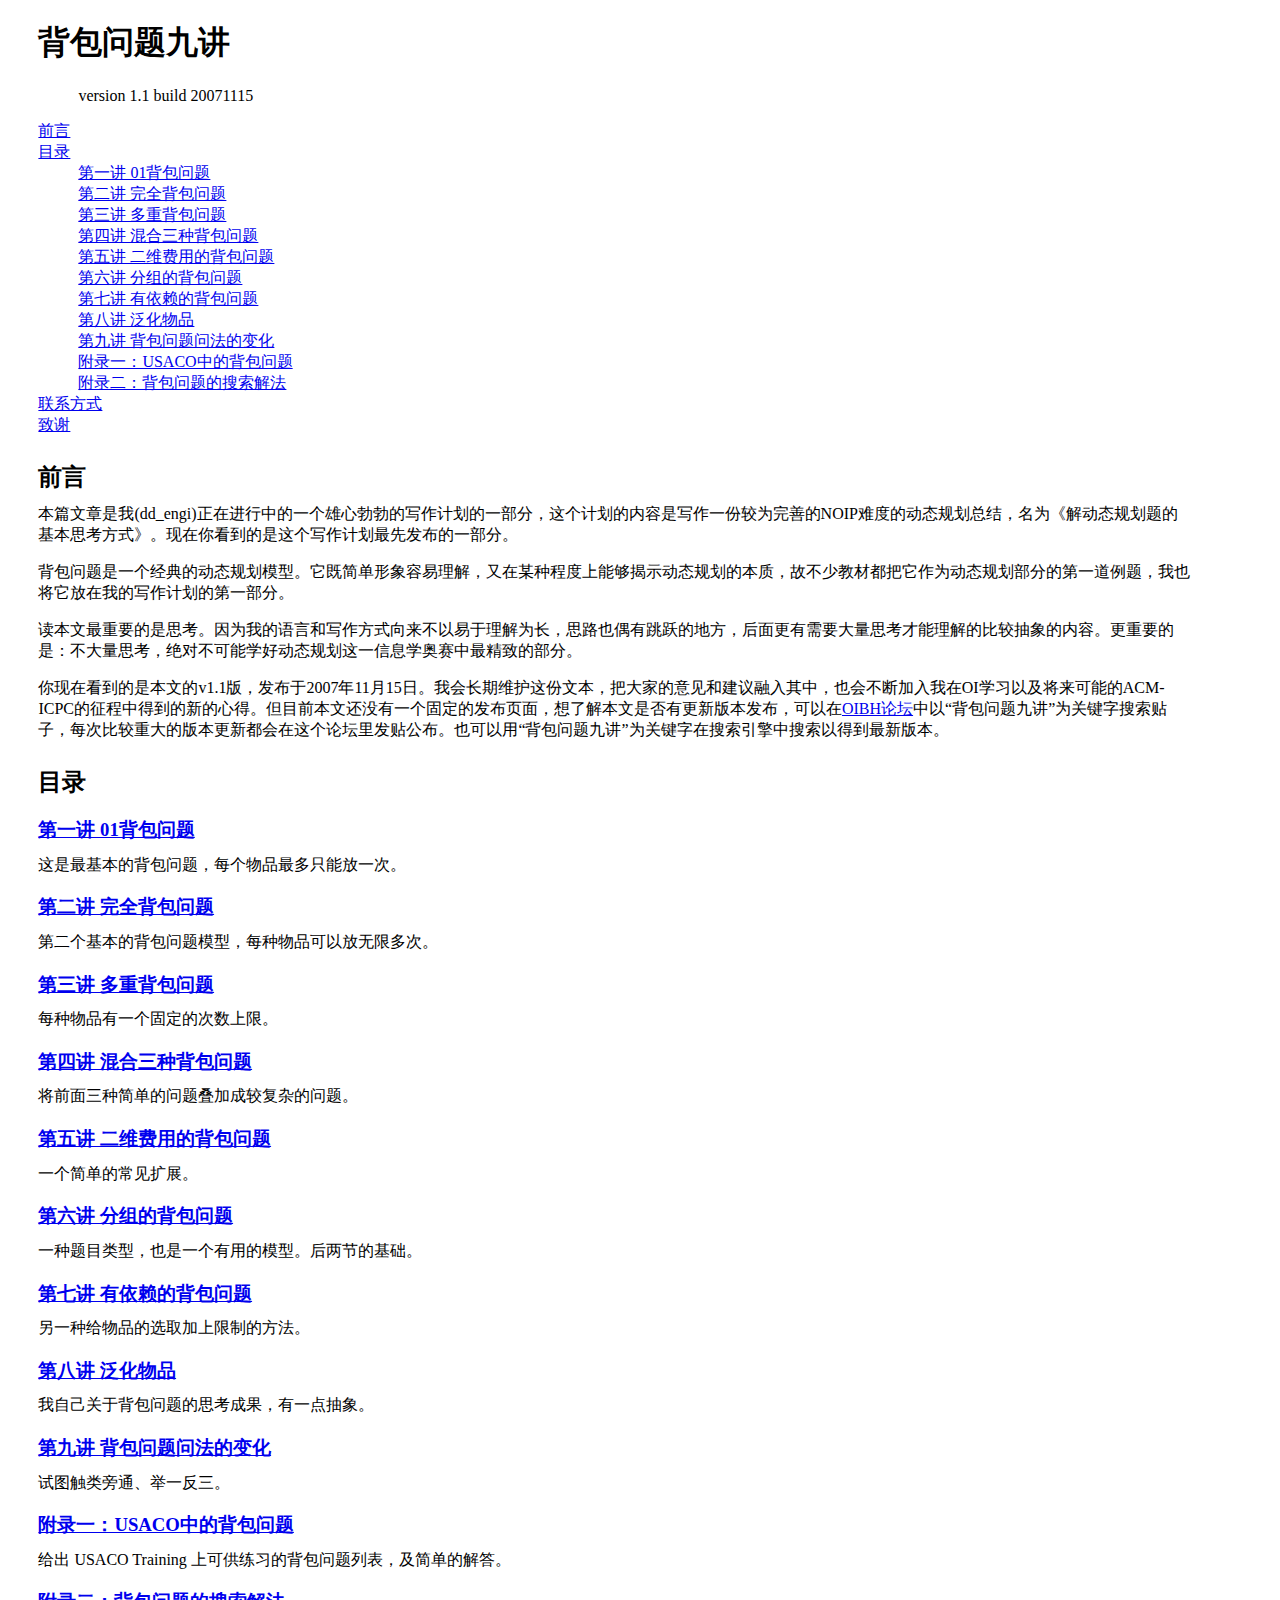
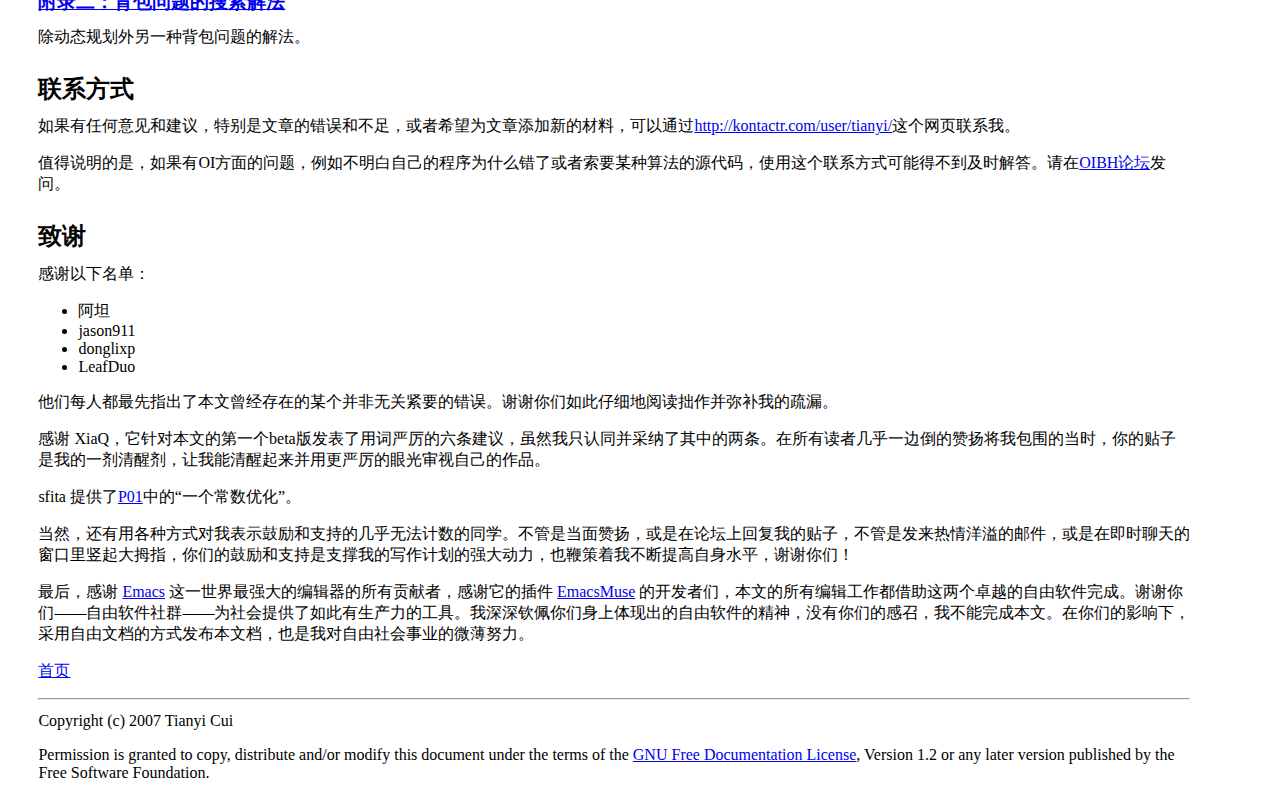
<file: pack/V1/Index.html>
<?xml version="1.0" encoding="utf-8-unix"?>
<!DOCTYPE html PUBLIC "-//W3C//DTD XHTML 1.0 Strict//EN"
    "http://www.w3.org/TR/xhtml1/DTD/xhtml1-strict.dtd">
<html xmlns="http://www.w3.org/1999/xhtml">
  <head>
    <title>背包问题九讲</title>
    <meta name="generator" content="muse.el" />
    <meta http-equiv="Content-Type"
          content="text/html; charset=utf-8" />
    <style type="text/css">
body {
  background: white; color: black;
  margin-left: 3%; margin-right: 7%;
}

p { margin-top: 1% }
p.verse { margin-left: 3% }

.example { margin-left: 3% }

h2 {
  margin-top: 25px;
  margin-bottom: 0px;
}
h3 { margin-bottom: 0px; }
    </style>
  </head>
  <body>
    <h1>背包问题九讲</h1>
    <!-- Page published by Emacs Muse begins here -->
<blockquote>
<p class="quoted">version 1.1 build 20071115</p>
</blockquote>

<div class="contents">
<dl>
<dt>
<a href="#sec1">前言</a>
</dt>
<dt>
<a href="#sec2">目录</a>
</dt>
<dd>
<dl>
<dt>
<a href="#sec3">第一讲 01背包问题</a>
</dt>
<dt>
<a href="#sec4">第二讲 完全背包问题</a>
</dt>
<dt>
<a href="#sec5">第三讲 多重背包问题</a>
</dt>
<dt>
<a href="#sec6">第四讲 混合三种背包问题</a>
</dt>
<dt>
<a href="#sec7">第五讲 二维费用的背包问题</a>
</dt>
<dt>
<a href="#sec8">第六讲 分组的背包问题</a>
</dt>
<dt>
<a href="#sec9">第七讲 有依赖的背包问题</a>
</dt>
<dt>
<a href="#sec10">第八讲 泛化物品</a>
</dt>
<dt>
<a href="#sec11">第九讲 背包问题问法的变化</a>
</dt>
<dt>
<a href="#sec12">附录一：USACO中的背包问题</a>
</dt>
<dt>
<a href="#sec13">附录二：背包问题的搜索解法</a>
</dt>
</dl>
</dd>
<dt>
<a href="#sec14">联系方式</a>
</dt>
<dt>
<a href="#sec15">致谢</a>
</dt>
</dl>
</div>


<h2><a name="sec1" id="sec1"></a>
前言</h2>

<p class="first">本篇文章是我(dd_engi)正在进行中的一个雄心勃勃的写作计划的一部分，这个计划的内容是写作一份较为完善的NOIP难度的动态规划总结，名为《解动态规划题的基本思考方式》。现在你看到的是这个写作计划最先发布的一部分。</p>

<p>背包问题是一个经典的动态规划模型。它既简单形象容易理解，又在某种程度上能够揭示动态规划的本质，故不少教材都把它作为动态规划部分的第一道例题，我也将它放在我的写作计划的第一部分。</p>

<p>读本文最重要的是思考。因为我的语言和写作方式向来不以易于理解为长，思路也偶有跳跃的地方，后面更有需要大量思考才能理解的比较抽象的内容。更重要的是：不大量思考，绝对不可能学好动态规划这一信息学奥赛中最精致的部分。</p>

<p>你现在看到的是本文的v1.1版，发布于2007年11月15日。我会长期维护这份文本，把大家的意见和建议融入其中，也会不断加入我在OI学习以及将来可能的ACM-ICPC的征程中得到的新的心得。但目前本文还没有一个固定的发布页面，想了解本文是否有更新版本发布，可以在<a href="http://oibh.org/bbs/">OIBH论坛</a>中以“背包问题九讲”为关键字搜索贴子，每次比较重大的版本更新都会在这个论坛里发贴公布。也可以用“背包问题九讲”为关键字在搜索引擎中搜索以得到最新版本。</p>


<h2><a name="sec2" id="sec2"></a>
目录</h2>

<h3><a name="sec3" id="sec3"></a>
<a href="P01.html">第一讲 01背包问题</a></h3>

<p class="first">这是最基本的背包问题，每个物品最多只能放一次。</p>


<h3><a name="sec4" id="sec4"></a>
<a href="P02.html">第二讲 完全背包问题</a></h3>

<p class="first">第二个基本的背包问题模型，每种物品可以放无限多次。</p>


<h3><a name="sec5" id="sec5"></a>
<a href="P03.html">第三讲 多重背包问题</a></h3>

<p class="first">每种物品有一个固定的次数上限。</p>


<h3><a name="sec6" id="sec6"></a>
<a href="P04.html">第四讲 混合三种背包问题</a></h3>

<p class="first">将前面三种简单的问题叠加成较复杂的问题。</p>


<h3><a name="sec7" id="sec7"></a>
<a href="P05.html">第五讲 二维费用的背包问题</a></h3>

<p class="first">一个简单的常见扩展。</p>


<h3><a name="sec8" id="sec8"></a>
<a href="P06.html">第六讲 分组的背包问题</a></h3>

<p class="first">一种题目类型，也是一个有用的模型。后两节的基础。</p>


<h3><a name="sec9" id="sec9"></a>
<a href="P07.html">第七讲 有依赖的背包问题</a></h3>

<p class="first">另一种给物品的选取加上限制的方法。</p>


<h3><a name="sec10" id="sec10"></a>
<a href="P08.html">第八讲 泛化物品</a></h3>

<p class="first">我自己关于背包问题的思考成果，有一点抽象。</p>


<h3><a name="sec11" id="sec11"></a>
<a href="P09.html">第九讲 背包问题问法的变化</a></h3>

<p class="first">试图触类旁通、举一反三。</p>


<h3><a name="sec12" id="sec12"></a>
<a href="P10.html">附录一：USACO中的背包问题</a></h3>

<p class="first">给出 USACO Training 上可供练习的背包问题列表，及简单的解答。</p>


<h3><a name="sec13" id="sec13"></a>
<a href="P11.html">附录二：背包问题的搜索解法</a></h3>

<p class="first">除动态规划外另一种背包问题的解法。</p>



<h2><a name="sec14" id="sec14"></a>
联系方式</h2>

<p class="first">如果有任何意见和建议，特别是文章的错误和不足，或者希望为文章添加新的材料，可以通过<a href="http://kontactr.com/user/tianyi/">http://kontactr.com/user/tianyi/</a>这个网页联系我。</p>

<p>值得说明的是，如果有OI方面的问题，例如不明白自己的程序为什么错了或者索要某种算法的源代码，使用这个联系方式可能得不到及时解答。请在<a href="http://oibh.org/bbs/">OIBH论坛</a>发问。</p>


<h2><a name="sec15" id="sec15"></a>
致谢</h2>

<p class="first">感谢以下名单：</p>

<ul>
<li>阿坦</li>
<li>jason911</li>
<li>donglixp</li>
<li>LeafDuo</li>
</ul>

<p>他们每人都最先指出了本文曾经存在的某个并非无关紧要的错误。谢谢你们如此仔细地阅读拙作并弥补我的疏漏。</p>

<p>感谢 XiaQ，它针对本文的第一个beta版发表了用词严厉的六条建议，虽然我只认同并采纳了其中的两条。在所有读者几乎一边倒的赞扬将我包围的当时，你的贴子是我的一剂清醒剂，让我能清醒起来并用更严厉的眼光审视自己的作品。</p>

<p>sfita 提供了<a href="P01.html">P01</a>中的“一个常数优化”。</p>

<p>当然，还有用各种方式对我表示鼓励和支持的几乎无法计数的同学。不管是当面赞扬，或是在论坛上回复我的贴子，不管是发来热情洋溢的邮件，或是在即时聊天的窗口里竖起大拇指，你们的鼓励和支持是支撑我的写作计划的强大动力，也鞭策着我不断提高自身水平，谢谢你们！</p>

<p>最后，感谢 <a href="http://www.gnu.org/software/emacs/">Emacs</a> 这一世界最强大的编辑器的所有贡献者，感谢它的插件 <a href="http://mwolson.org/projects/EmacsMuse.html">EmacsMuse</a> 的开发者们，本文的所有编辑工作都借助这两个卓越的自由软件完成。谢谢你们——自由软件社群——为社会提供了如此有生产力的工具。我深深钦佩你们身上体现出的自由软件的精神，没有你们的感召，我不能完成本文。在你们的影响下，采用自由文档的方式发布本文档，也是我对自由社会事业的微薄努力。</p>


<p><a href="Index.html">首页</a></p>

<hr />

<p>Copyright (c)  2007  Tianyi Cui</p>

<p>Permission is granted to copy, distribute and/or modify this document under the terms of the <a href="http://www.gnu.org/licenses/fdl.txt">GNU Free Documentation License</a>, Version 1.2 or any later version published by the Free Software Foundation.</p>



<!-- Page published by Emacs Muse ends here -->
  </body>
</html>
</file>
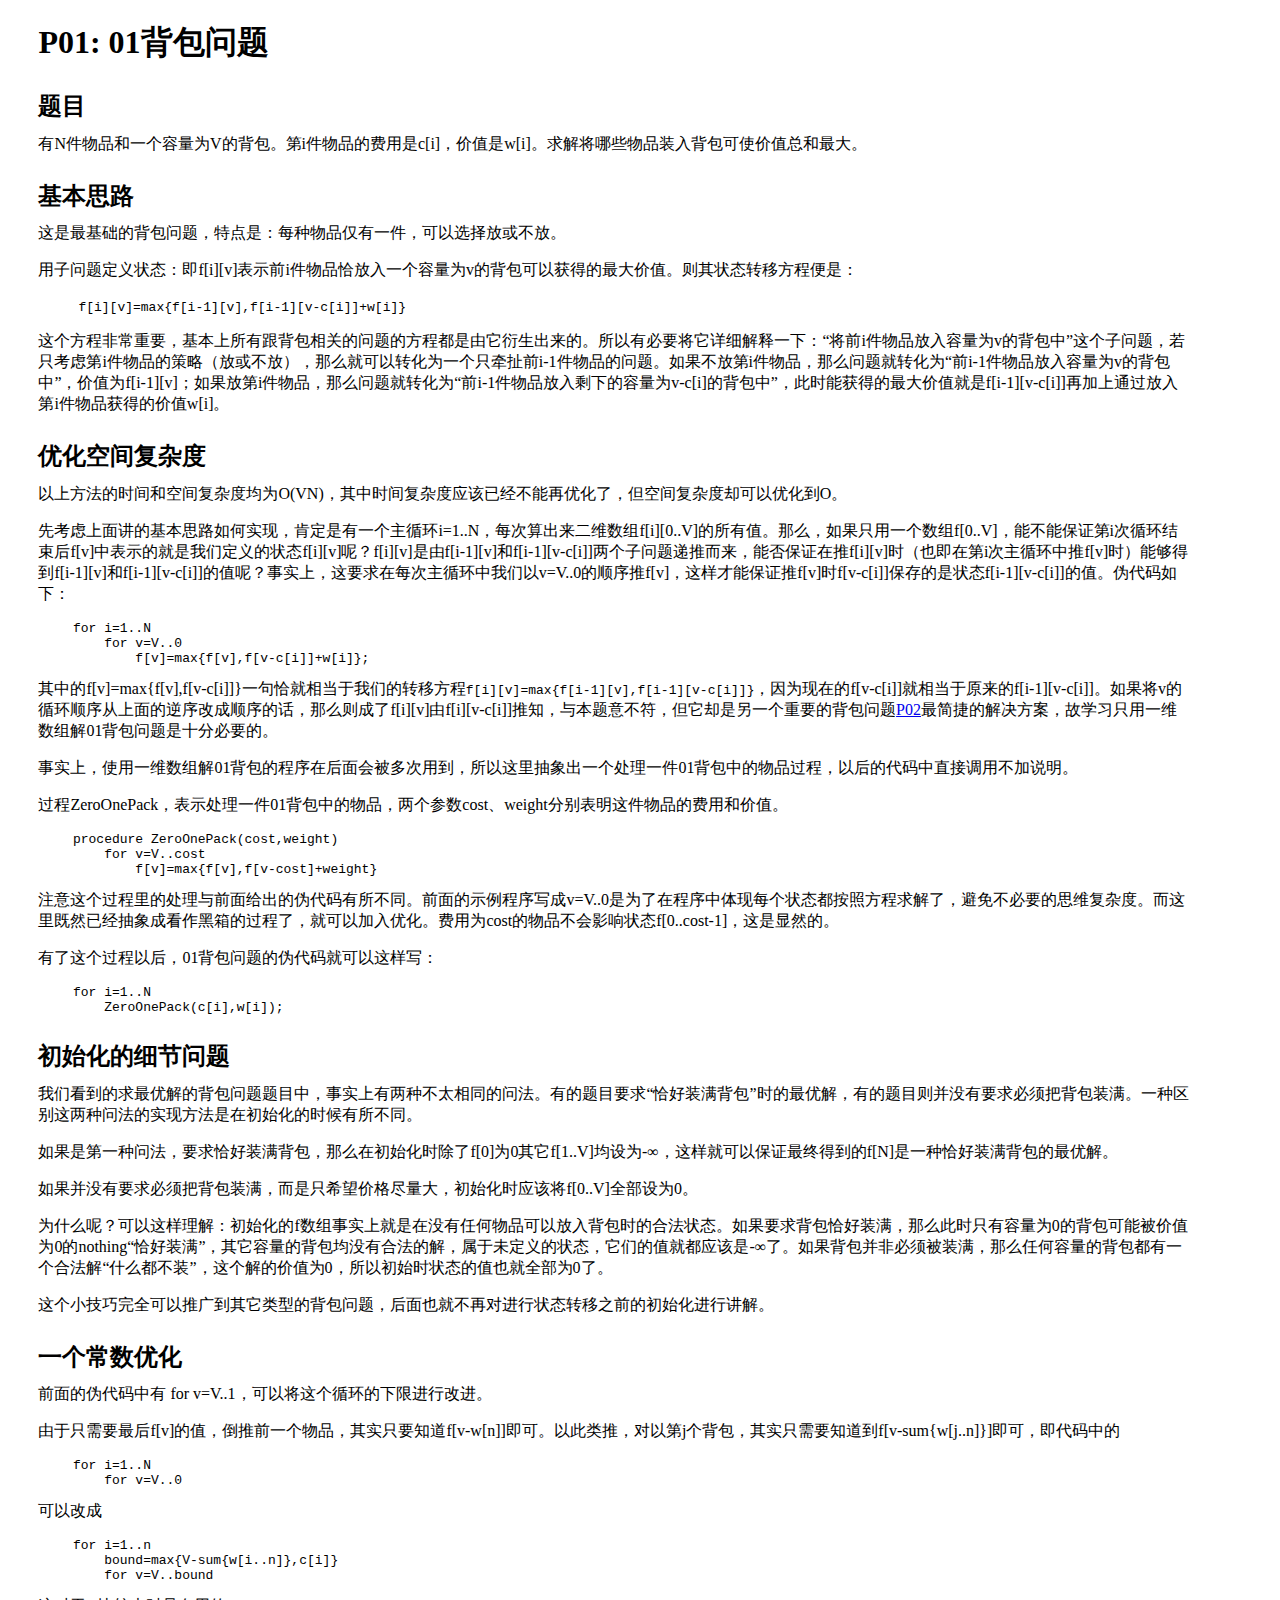
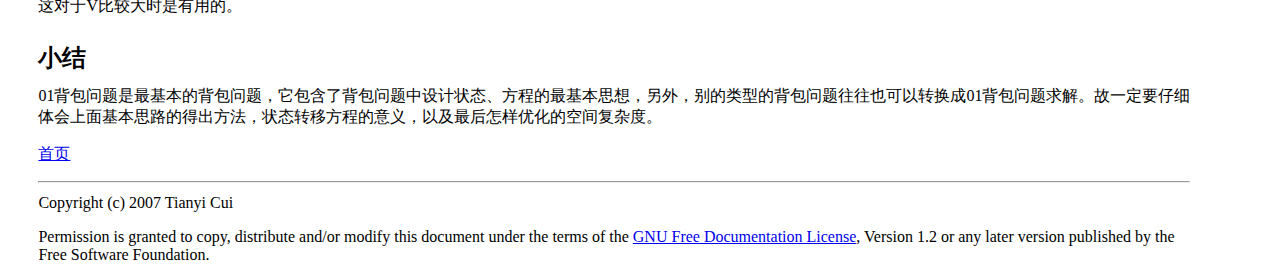
<file: pack/V1/P01.html>
<?xml version="1.0" encoding="utf-8-unix"?>
<!DOCTYPE html PUBLIC "-//W3C//DTD XHTML 1.0 Strict//EN"
    "http://www.w3.org/TR/xhtml1/DTD/xhtml1-strict.dtd">
<html xmlns="http://www.w3.org/1999/xhtml">
  <head>
    <title>P01: 01背包问题</title>
    <meta name="generator" content="muse.el" />
    <meta http-equiv="Content-Type"
          content="text/html; charset=utf-8" />
    <style type="text/css">
body {
  background: white; color: black;
  margin-left: 3%; margin-right: 7%;
}

p { margin-top: 1% }
p.verse { margin-left: 3% }

.example { margin-left: 3% }

h2 {
  margin-top: 25px;
  margin-bottom: 0px;
}
h3 { margin-bottom: 0px; }
    </style>
  </head>
  <body>
    <h1>P01: 01背包问题</h1>
    <!-- Page published by Emacs Muse begins here -->
<h2>题目</h2>

<p class="first">有N件物品和一个容量为V的背包。第i件物品的费用是c[i]，价值是w[i]。求解将哪些物品装入背包可使价值总和最大。</p>


<h2>基本思路</h2>

<p class="first">这是最基础的背包问题，特点是：每种物品仅有一件，可以选择放或不放。</p>

<p>用子问题定义状态：即f[i][v]表示前i件物品恰放入一个容量为v的背包可以获得的最大价值。则其状态转移方程便是：</p>

<blockquote>
<p class="quoted"><code>f[i][v]=max{f[i-1][v],f[i-1][v-c[i]]+w[i]}</code></p>
</blockquote>

<p>这个方程非常重要，基本上所有跟背包相关的问题的方程都是由它衍生出来的。所以有必要将它详细解释一下：“将前i件物品放入容量为v的背包中”这个子问题，若只考虑第i件物品的策略（放或不放），那么就可以转化为一个只牵扯前i-1件物品的问题。如果不放第i件物品，那么问题就转化为“前i-1件物品放入容量为v的背包中”，价值为f[i-1][v]；如果放第i件物品，那么问题就转化为“前i-1件物品放入剩下的容量为v-c[i]的背包中”，此时能获得的最大价值就是f[i-1][v-c[i]]再加上通过放入第i件物品获得的价值w[i]。</p>


<h2>优化空间复杂度</h2>

<p class="first">以上方法的时间和空间复杂度均为O(VN)，其中时间复杂度应该已经不能再优化了，但空间复杂度却可以优化到O。</p>

<p>先考虑上面讲的基本思路如何实现，肯定是有一个主循环i=1..N，每次算出来二维数组f[i][0..V]的所有值。那么，如果只用一个数组f[0..V]，能不能保证第i次循环结束后f[v]中表示的就是我们定义的状态f[i][v]呢？f[i][v]是由f[i-1][v]和f[i-1][v-c[i]]两个子问题递推而来，能否保证在推f[i][v]时（也即在第i次主循环中推f[v]时）能够得到f[i-1][v]和f[i-1][v-c[i]]的值呢？事实上，这要求在每次主循环中我们以v=V..0的顺序推f[v]，这样才能保证推f[v]时f[v-c[i]]保存的是状态f[i-1][v-c[i]]的值。伪代码如下：</p>

<pre class="example">
for i=1..N
    for v=V..0
        f[v]=max{f[v],f[v-c[i]]+w[i]};
</pre>

<p>其中的f[v]=max{f[v],f[v-c[i]]}一句恰就相当于我们的转移方程<code>f[i][v]=max{f[i-1][v],f[i-1][v-c[i]]}</code>，因为现在的f[v-c[i]]就相当于原来的f[i-1][v-c[i]]。如果将v的循环顺序从上面的逆序改成顺序的话，那么则成了f[i][v]由f[i][v-c[i]]推知，与本题意不符，但它却是另一个重要的背包问题<a href="P02.html">P02</a>最简捷的解决方案，故学习只用一维数组解01背包问题是十分必要的。</p>

<p>事实上，使用一维数组解01背包的程序在后面会被多次用到，所以这里抽象出一个处理一件01背包中的物品过程，以后的代码中直接调用不加说明。</p>

<p>过程ZeroOnePack，表示处理一件01背包中的物品，两个参数cost、weight分别表明这件物品的费用和价值。</p>

<pre class="example">
procedure ZeroOnePack(cost,weight)
    for v=V..cost
        f[v]=max{f[v],f[v-cost]+weight}
</pre>

<p>注意这个过程里的处理与前面给出的伪代码有所不同。前面的示例程序写成v=V..0是为了在程序中体现每个状态都按照方程求解了，避免不必要的思维复杂度。而这里既然已经抽象成看作黑箱的过程了，就可以加入优化。费用为cost的物品不会影响状态f[0..cost-1]，这是显然的。</p>

<p>有了这个过程以后，01背包问题的伪代码就可以这样写：</p>

<pre class="example">
for i=1..N
    ZeroOnePack(c[i],w[i]);
</pre>


<h2>初始化的细节问题</h2>

<p class="first">我们看到的求最优解的背包问题题目中，事实上有两种不太相同的问法。有的题目要求“恰好装满背包”时的最优解，有的题目则并没有要求必须把背包装满。一种区别这两种问法的实现方法是在初始化的时候有所不同。</p>

<p>如果是第一种问法，要求恰好装满背包，那么在初始化时除了f[0]为0其它f[1..V]均设为-∞，这样就可以保证最终得到的f[N]是一种恰好装满背包的最优解。</p>

<p>如果并没有要求必须把背包装满，而是只希望价格尽量大，初始化时应该将f[0..V]全部设为0。</p>

<p>为什么呢？可以这样理解：初始化的f数组事实上就是在没有任何物品可以放入背包时的合法状态。如果要求背包恰好装满，那么此时只有容量为0的背包可能被价值为0的nothing“恰好装满”，其它容量的背包均没有合法的解，属于未定义的状态，它们的值就都应该是-∞了。如果背包并非必须被装满，那么任何容量的背包都有一个合法解“什么都不装”，这个解的价值为0，所以初始时状态的值也就全部为0了。</p>

<p>这个小技巧完全可以推广到其它类型的背包问题，后面也就不再对进行状态转移之前的初始化进行讲解。</p>


<h2>一个常数优化</h2>

<p class="first">前面的伪代码中有 for v=V..1，可以将这个循环的下限进行改进。</p>

<p>由于只需要最后f[v]的值，倒推前一个物品，其实只要知道f[v-w[n]]即可。以此类推，对以第j个背包，其实只需要知道到f[v-sum{w[j..n]}]即可，即代码中的</p>

<pre class="example">
for i=1..N
    for v=V..0
</pre>

<p>可以改成</p>

<pre class="example">
for i=1..n
    bound=max{V-sum{w[i..n]},c[i]}
    for v=V..bound
</pre>

<p>这对于V比较大时是有用的。</p>


<h2>小结</h2>

<p class="first">01背包问题是最基本的背包问题，它包含了背包问题中设计状态、方程的最基本思想，另外，别的类型的背包问题往往也可以转换成01背包问题求解。故一定要仔细体会上面基本思路的得出方法，状态转移方程的意义，以及最后怎样优化的空间复杂度。</p>

<p><a href="Index.html">首页</a></p>

<hr />

<p>Copyright (c)  2007  Tianyi Cui</p>

<p>Permission is granted to copy, distribute and/or modify this document under the terms of the <a href="http://www.gnu.org/licenses/fdl.txt">GNU Free Documentation License</a>, Version 1.2 or any later version published by the Free Software Foundation.</p>



<!-- Page published by Emacs Muse ends here -->
  </body>
</html>
</file>
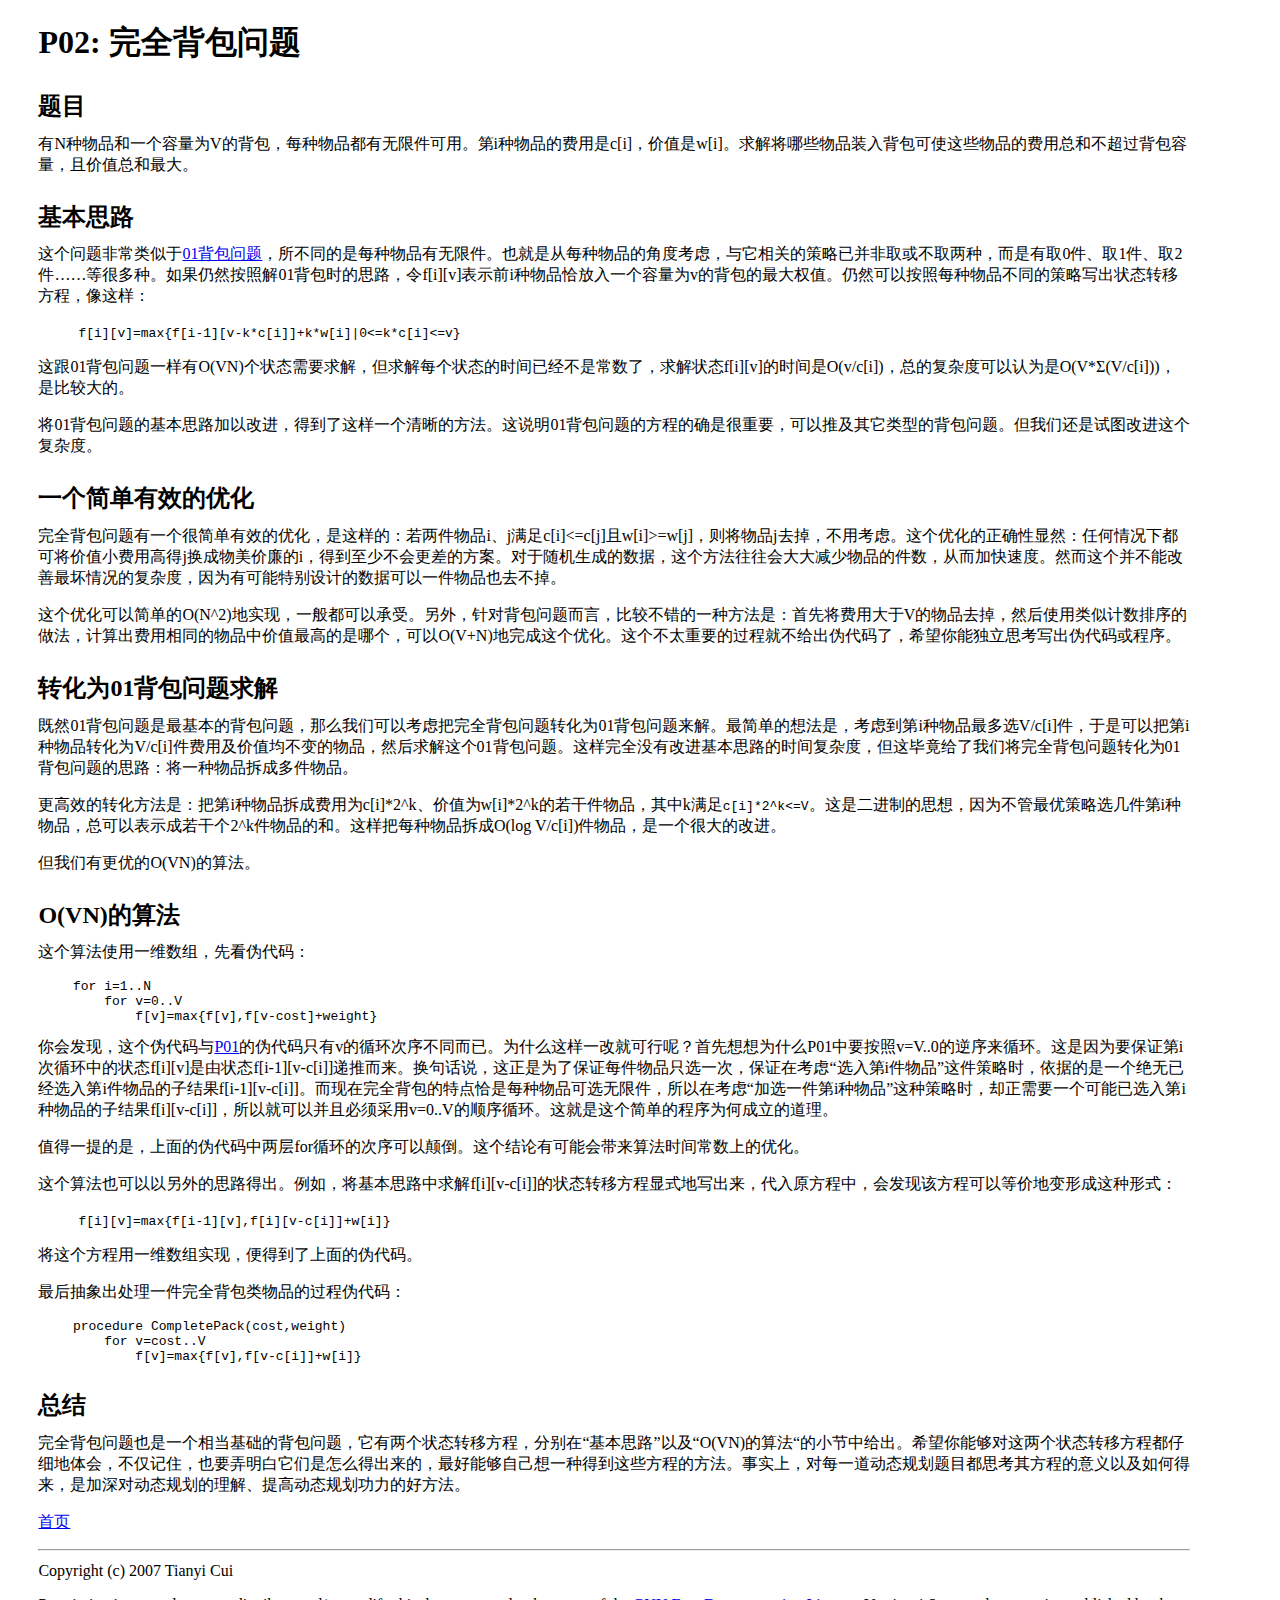
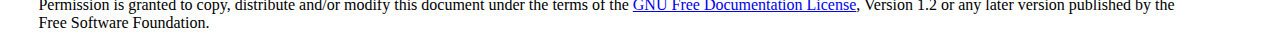
<file: pack/V1/P02.html>
<?xml version="1.0" encoding="utf-8-unix"?>
<!DOCTYPE html PUBLIC "-//W3C//DTD XHTML 1.0 Strict//EN"
    "http://www.w3.org/TR/xhtml1/DTD/xhtml1-strict.dtd">
<html xmlns="http://www.w3.org/1999/xhtml">
  <head>
    <title>P02: 完全背包问题</title>
    <meta name="generator" content="muse.el" />
    <meta http-equiv="Content-Type"
          content="text/html; charset=utf-8" />
    <style type="text/css">
body {
  background: white; color: black;
  margin-left: 3%; margin-right: 7%;
}

p { margin-top: 1% }
p.verse { margin-left: 3% }

.example { margin-left: 3% }

h2 {
  margin-top: 25px;
  margin-bottom: 0px;
}
h3 { margin-bottom: 0px; }
    </style>
  </head>
  <body>
    <h1>P02: 完全背包问题</h1>
    <!-- Page published by Emacs Muse begins here -->
<h2>题目</h2>

<p class="first">有N种物品和一个容量为V的背包，每种物品都有无限件可用。第i种物品的费用是c[i]，价值是w[i]。求解将哪些物品装入背包可使这些物品的费用总和不超过背包容量，且价值总和最大。</p>


<h2>基本思路</h2>

<p class="first">这个问题非常类似于<a href="P01.html">01背包问题</a>，所不同的是每种物品有无限件。也就是从每种物品的角度考虑，与它相关的策略已并非取或不取两种，而是有取0件、取1件、取2件……等很多种。如果仍然按照解01背包时的思路，令f[i][v]表示前i种物品恰放入一个容量为v的背包的最大权值。仍然可以按照每种物品不同的策略写出状态转移方程，像这样：</p>

<blockquote>
<p class="quoted"><code>f[i][v]=max{f[i-1][v-k*c[i]]+k*w[i]|0&lt;=k*c[i]&lt;=v}</code></p>
</blockquote>

<p>这跟01背包问题一样有O(VN)个状态需要求解，但求解每个状态的时间已经不是常数了，求解状态f[i][v]的时间是O(v/c[i])，总的复杂度可以认为是O(V*Σ(V/c[i]))，是比较大的。</p>

<p>将01背包问题的基本思路加以改进，得到了这样一个清晰的方法。这说明01背包问题的方程的确是很重要，可以推及其它类型的背包问题。但我们还是试图改进这个复杂度。</p>


<h2>一个简单有效的优化</h2>

<p class="first">完全背包问题有一个很简单有效的优化，是这样的：若两件物品i、j满足c[i]&lt;=c[j]且w[i]&gt;=w[j]，则将物品j去掉，不用考虑。这个优化的正确性显然：任何情况下都可将价值小费用高得j换成物美价廉的i，得到至少不会更差的方案。对于随机生成的数据，这个方法往往会大大减少物品的件数，从而加快速度。然而这个并不能改善最坏情况的复杂度，因为有可能特别设计的数据可以一件物品也去不掉。</p>

<p>这个优化可以简单的O(N^2)地实现，一般都可以承受。另外，针对背包问题而言，比较不错的一种方法是：首先将费用大于V的物品去掉，然后使用类似计数排序的做法，计算出费用相同的物品中价值最高的是哪个，可以O(V+N)地完成这个优化。这个不太重要的过程就不给出伪代码了，希望你能独立思考写出伪代码或程序。</p>


<h2>转化为01背包问题求解</h2>

<p class="first">既然01背包问题是最基本的背包问题，那么我们可以考虑把完全背包问题转化为01背包问题来解。最简单的想法是，考虑到第i种物品最多选V/c[i]件，于是可以把第i种物品转化为V/c[i]件费用及价值均不变的物品，然后求解这个01背包问题。这样完全没有改进基本思路的时间复杂度，但这毕竟给了我们将完全背包问题转化为01背包问题的思路：将一种物品拆成多件物品。</p>

<p>更高效的转化方法是：把第i种物品拆成费用为c[i]*2^k、价值为w[i]*2^k的若干件物品，其中k满足<code>c[i]*2^k&lt;=V</code>。这是二进制的思想，因为不管最优策略选几件第i种物品，总可以表示成若干个2^k件物品的和。这样把每种物品拆成O(log V/c[i])件物品，是一个很大的改进。</p>

<p>但我们有更优的O(VN)的算法。</p>


<h2>O(VN)的算法</h2>

<p class="first">这个算法使用一维数组，先看伪代码：</p>

<pre class="example">
for i=1..N
    for v=0..V
        f[v]=max{f[v],f[v-cost]+weight}
</pre>

<p>你会发现，这个伪代码与<a href="P01.html">P01</a>的伪代码只有v的循环次序不同而已。为什么这样一改就可行呢？首先想想为什么P01中要按照v=V..0的逆序来循环。这是因为要保证第i次循环中的状态f[i][v]是由状态f[i-1][v-c[i]]递推而来。换句话说，这正是为了保证每件物品只选一次，保证在考虑“选入第i件物品”这件策略时，依据的是一个绝无已经选入第i件物品的子结果f[i-1][v-c[i]]。而现在完全背包的特点恰是每种物品可选无限件，所以在考虑“加选一件第i种物品”这种策略时，却正需要一个可能已选入第i种物品的子结果f[i][v-c[i]]，所以就可以并且必须采用v=0..V的顺序循环。这就是这个简单的程序为何成立的道理。</p>

<p>值得一提的是，上面的伪代码中两层for循环的次序可以颠倒。这个结论有可能会带来算法时间常数上的优化。</p>

<p>这个算法也可以以另外的思路得出。例如，将基本思路中求解f[i][v-c[i]]的状态转移方程显式地写出来，代入原方程中，会发现该方程可以等价地变形成这种形式：</p>

<blockquote>
<p class="quoted"><code>f[i][v]=max{f[i-1][v],f[i][v-c[i]]+w[i]}</code></p>
</blockquote>

<p>将这个方程用一维数组实现，便得到了上面的伪代码。</p>

<p>最后抽象出处理一件完全背包类物品的过程伪代码：</p>

<pre class="example">
procedure CompletePack(cost,weight)
    for v=cost..V
        f[v]=max{f[v],f[v-c[i]]+w[i]}
</pre>


<h2>总结</h2>

<p class="first">完全背包问题也是一个相当基础的背包问题，它有两个状态转移方程，分别在“基本思路”以及“O(VN)的算法“的小节中给出。希望你能够对这两个状态转移方程都仔细地体会，不仅记住，也要弄明白它们是怎么得出来的，最好能够自己想一种得到这些方程的方法。事实上，对每一道动态规划题目都思考其方程的意义以及如何得来，是加深对动态规划的理解、提高动态规划功力的好方法。</p>

<p><a href="Index.html">首页</a></p>

<hr />

<p>Copyright (c)  2007  Tianyi Cui</p>

<p>Permission is granted to copy, distribute and/or modify this document under the terms of the <a href="http://www.gnu.org/licenses/fdl.txt">GNU Free Documentation License</a>, Version 1.2 or any later version published by the Free Software Foundation.</p>



<!-- Page published by Emacs Muse ends here -->
  </body>
</html>
</file>
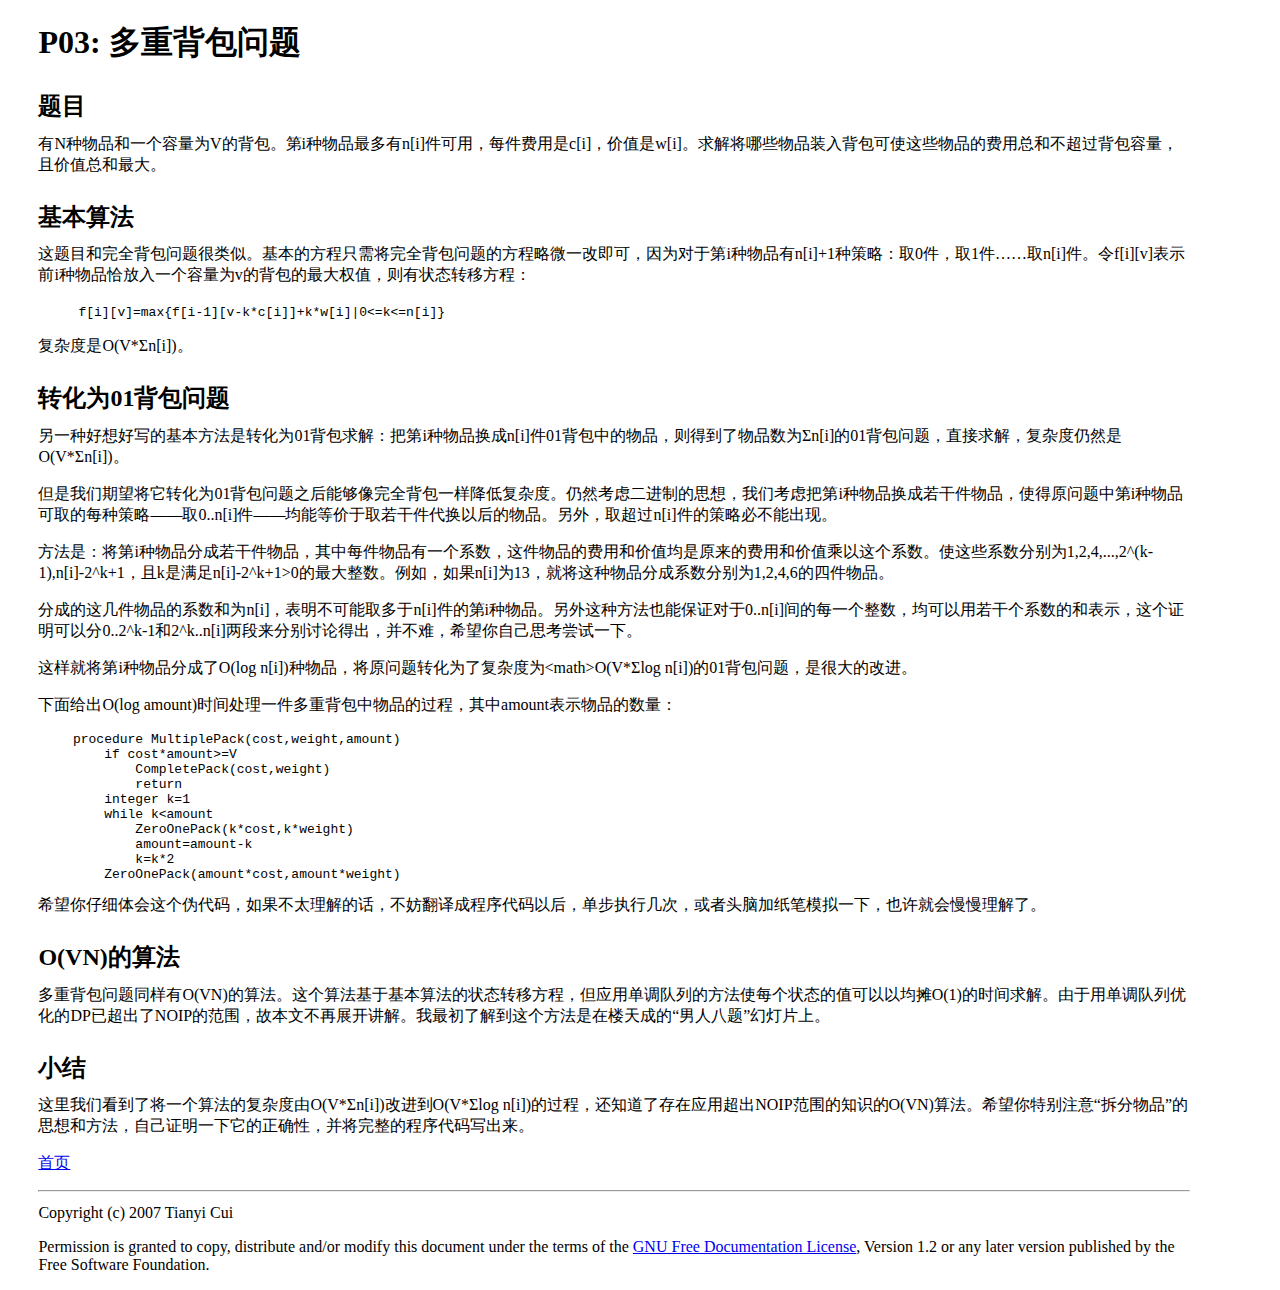
<file: pack/V1/P03.html>
<?xml version="1.0" encoding="utf-8-unix"?>
<!DOCTYPE html PUBLIC "-//W3C//DTD XHTML 1.0 Strict//EN"
    "http://www.w3.org/TR/xhtml1/DTD/xhtml1-strict.dtd">
<html xmlns="http://www.w3.org/1999/xhtml">
  <head>
    <title>P03: 多重背包问题</title>
    <meta name="generator" content="muse.el" />
    <meta http-equiv="Content-Type"
          content="text/html; charset=utf-8" />
    <style type="text/css">
body {
  background: white; color: black;
  margin-left: 3%; margin-right: 7%;
}

p { margin-top: 1% }
p.verse { margin-left: 3% }

.example { margin-left: 3% }

h2 {
  margin-top: 25px;
  margin-bottom: 0px;
}
h3 { margin-bottom: 0px; }
    </style>
  </head>
  <body>
    <h1>P03: 多重背包问题</h1>
    <!-- Page published by Emacs Muse begins here -->
<h2>题目</h2>

<p class="first">有N种物品和一个容量为V的背包。第i种物品最多有n[i]件可用，每件费用是c[i]，价值是w[i]。求解将哪些物品装入背包可使这些物品的费用总和不超过背包容量，且价值总和最大。</p>


<h2>基本算法</h2>

<p class="first">这题目和完全背包问题很类似。基本的方程只需将完全背包问题的方程略微一改即可，因为对于第i种物品有n[i]+1种策略：取0件，取1件……取n[i]件。令f[i][v]表示前i种物品恰放入一个容量为v的背包的最大权值，则有状态转移方程：</p>

<blockquote>
<p class="quoted"><code>f[i][v]=max{f[i-1][v-k*c[i]]+k*w[i]|0&lt;=k&lt;=n[i]}</code></p>
</blockquote>

<p>复杂度是O(V*Σn[i])。</p>


<h2>转化为01背包问题</h2>

<p class="first">另一种好想好写的基本方法是转化为01背包求解：把第i种物品换成n[i]件01背包中的物品，则得到了物品数为Σn[i]的01背包问题，直接求解，复杂度仍然是O(V*Σn[i])。</p>

<p>但是我们期望将它转化为01背包问题之后能够像完全背包一样降低复杂度。仍然考虑二进制的思想，我们考虑把第i种物品换成若干件物品，使得原问题中第i种物品可取的每种策略——取0..n[i]件——均能等价于取若干件代换以后的物品。另外，取超过n[i]件的策略必不能出现。</p>

<p>方法是：将第i种物品分成若干件物品，其中每件物品有一个系数，这件物品的费用和价值均是原来的费用和价值乘以这个系数。使这些系数分别为1,2,4,...,2^(k-1),n[i]-2^k+1，且k是满足n[i]-2^k+1&gt;0的最大整数。例如，如果n[i]为13，就将这种物品分成系数分别为1,2,4,6的四件物品。</p>

<p>分成的这几件物品的系数和为n[i]，表明不可能取多于n[i]件的第i种物品。另外这种方法也能保证对于0..n[i]间的每一个整数，均可以用若干个系数的和表示，这个证明可以分0..2^k-1和2^k..n[i]两段来分别讨论得出，并不难，希望你自己思考尝试一下。</p>

<p>这样就将第i种物品分成了O(log n[i])种物品，将原问题转化为了复杂度为&lt;math&gt;O(V*Σlog n[i])的01背包问题，是很大的改进。</p>

<p>下面给出O(log amount)时间处理一件多重背包中物品的过程，其中amount表示物品的数量：</p>

<pre class="example">
procedure MultiplePack(cost,weight,amount)
    if cost*amount&gt;=V
        CompletePack(cost,weight)
        return
    integer k=1
    while k&lt;amount
        ZeroOnePack(k*cost,k*weight)
        amount=amount-k
        k=k*2
    ZeroOnePack(amount*cost,amount*weight)
</pre>

<p>希望你仔细体会这个伪代码，如果不太理解的话，不妨翻译成程序代码以后，单步执行几次，或者头脑加纸笔模拟一下，也许就会慢慢理解了。</p>


<h2>O(VN)的算法</h2>

<p class="first">多重背包问题同样有O(VN)的算法。这个算法基于基本算法的状态转移方程，但应用单调队列的方法使每个状态的值可以以均摊O(1)的时间求解。由于用单调队列优化的DP已超出了NOIP的范围，故本文不再展开讲解。我最初了解到这个方法是在楼天成的“男人八题”幻灯片上。</p>


<h2>小结</h2>

<p class="first">这里我们看到了将一个算法的复杂度由O(V*Σn[i])改进到O(V*Σlog n[i])的过程，还知道了存在应用超出NOIP范围的知识的O(VN)算法。希望你特别注意“拆分物品”的思想和方法，自己证明一下它的正确性，并将完整的程序代码写出来。</p>

<p><a href="Index.html">首页</a></p>

<hr />

<p>Copyright (c)  2007  Tianyi Cui</p>

<p>Permission is granted to copy, distribute and/or modify this document under the terms of the <a href="http://www.gnu.org/licenses/fdl.txt">GNU Free Documentation License</a>, Version 1.2 or any later version published by the Free Software Foundation.</p>



<!-- Page published by Emacs Muse ends here -->
  </body>
</html>
</file>
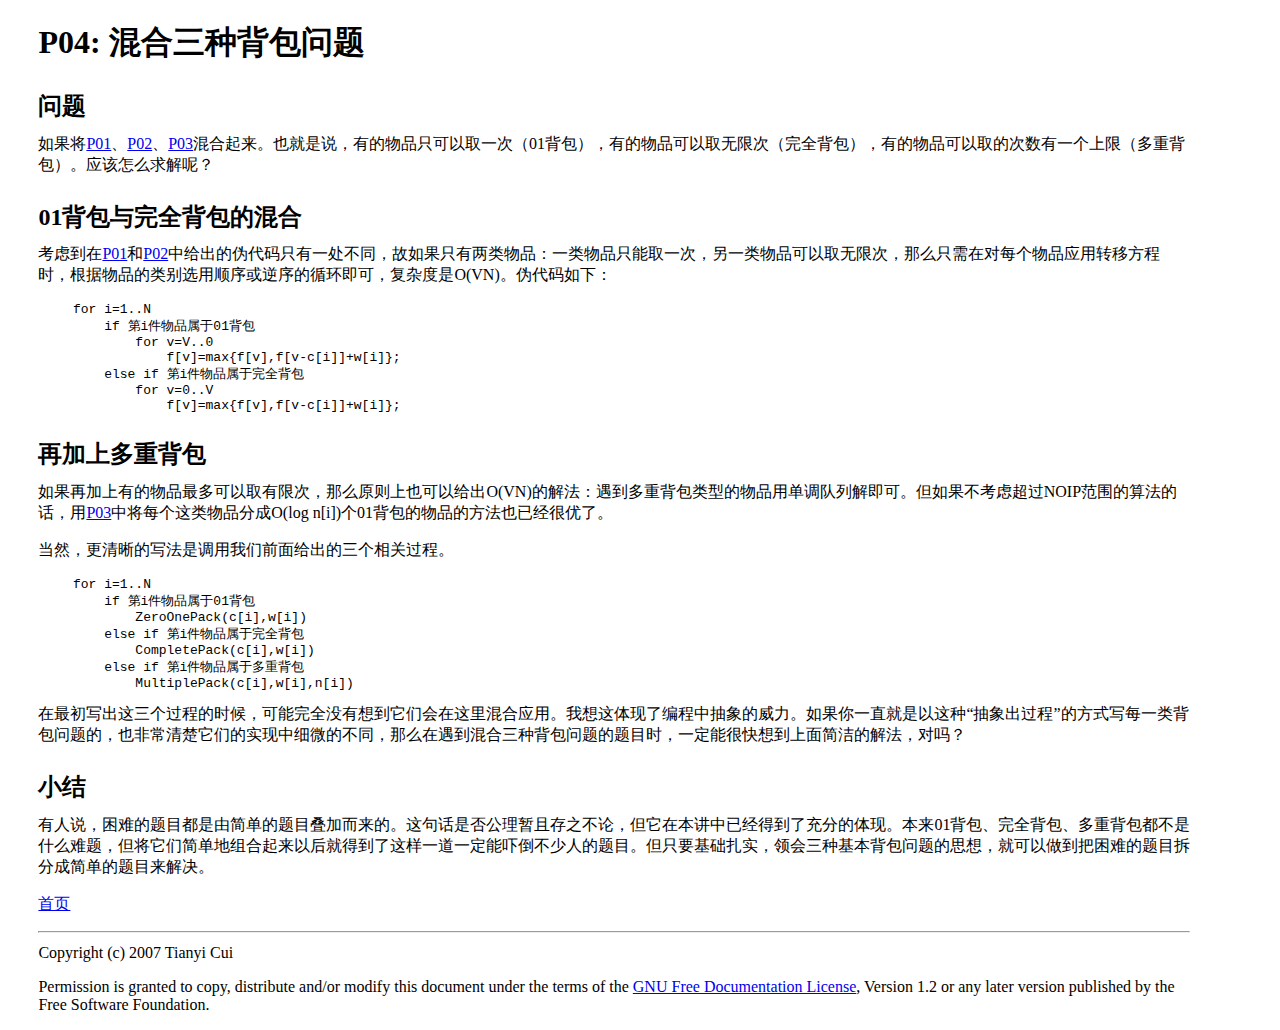
<file: pack/V1/P04.html>
<?xml version="1.0" encoding="utf-8-unix"?>
<!DOCTYPE html PUBLIC "-//W3C//DTD XHTML 1.0 Strict//EN"
    "http://www.w3.org/TR/xhtml1/DTD/xhtml1-strict.dtd">
<html xmlns="http://www.w3.org/1999/xhtml">
  <head>
    <title>P04: 混合三种背包问题</title>
    <meta name="generator" content="muse.el" />
    <meta http-equiv="Content-Type"
          content="text/html; charset=utf-8" />
    <style type="text/css">
body {
  background: white; color: black;
  margin-left: 3%; margin-right: 7%;
}

p { margin-top: 1% }
p.verse { margin-left: 3% }

.example { margin-left: 3% }

h2 {
  margin-top: 25px;
  margin-bottom: 0px;
}
h3 { margin-bottom: 0px; }
    </style>
  </head>
  <body>
    <h1>P04: 混合三种背包问题</h1>
    <!-- Page published by Emacs Muse begins here -->
<h2>问题</h2>

<p class="first">如果将<a href="P01.html">P01</a>、<a href="P02.html">P02</a>、<a href="P03.html">P03</a>混合起来。也就是说，有的物品只可以取一次（01背包），有的物品可以取无限次（完全背包），有的物品可以取的次数有一个上限（多重背包）。应该怎么求解呢？</p>


<h2>01背包与完全背包的混合</h2>

<p class="first">考虑到在<a href="P01.html">P01</a>和<a href="P02.html">P02</a>中给出的伪代码只有一处不同，故如果只有两类物品：一类物品只能取一次，另一类物品可以取无限次，那么只需在对每个物品应用转移方程时，根据物品的类别选用顺序或逆序的循环即可，复杂度是O(VN)。伪代码如下：</p>

<pre class="example">
for i=1..N
    if 第i件物品属于01背包
        for v=V..0
            f[v]=max{f[v],f[v-c[i]]+w[i]};
    else if 第i件物品属于完全背包
        for v=0..V
            f[v]=max{f[v],f[v-c[i]]+w[i]};
</pre>


<h2>再加上多重背包</h2>

<p class="first">如果再加上有的物品最多可以取有限次，那么原则上也可以给出O(VN)的解法：遇到多重背包类型的物品用单调队列解即可。但如果不考虑超过NOIP范围的算法的话，用<a href="P03.html">P03</a>中将每个这类物品分成O(log n[i])个01背包的物品的方法也已经很优了。</p>

<p>当然，更清晰的写法是调用我们前面给出的三个相关过程。</p>

<pre class="example">
for i=1..N
    if 第i件物品属于01背包
        ZeroOnePack(c[i],w[i])
    else if 第i件物品属于完全背包
        CompletePack(c[i],w[i])
    else if 第i件物品属于多重背包
        MultiplePack(c[i],w[i],n[i])
</pre>

<p>在最初写出这三个过程的时候，可能完全没有想到它们会在这里混合应用。我想这体现了编程中抽象的威力。如果你一直就是以这种“抽象出过程”的方式写每一类背包问题的，也非常清楚它们的实现中细微的不同，那么在遇到混合三种背包问题的题目时，一定能很快想到上面简洁的解法，对吗？</p>


<h2>小结</h2>

<p class="first">有人说，困难的题目都是由简单的题目叠加而来的。这句话是否公理暂且存之不论，但它在本讲中已经得到了充分的体现。本来01背包、完全背包、多重背包都不是什么难题，但将它们简单地组合起来以后就得到了这样一道一定能吓倒不少人的题目。但只要基础扎实，领会三种基本背包问题的思想，就可以做到把困难的题目拆分成简单的题目来解决。</p>

<p><a href="Index.html">首页</a></p>

<hr />

<p>Copyright (c)  2007  Tianyi Cui</p>

<p>Permission is granted to copy, distribute and/or modify this document under the terms of the <a href="http://www.gnu.org/licenses/fdl.txt">GNU Free Documentation License</a>, Version 1.2 or any later version published by the Free Software Foundation.</p>



<!-- Page published by Emacs Muse ends here -->
  </body>
</html>
</file>
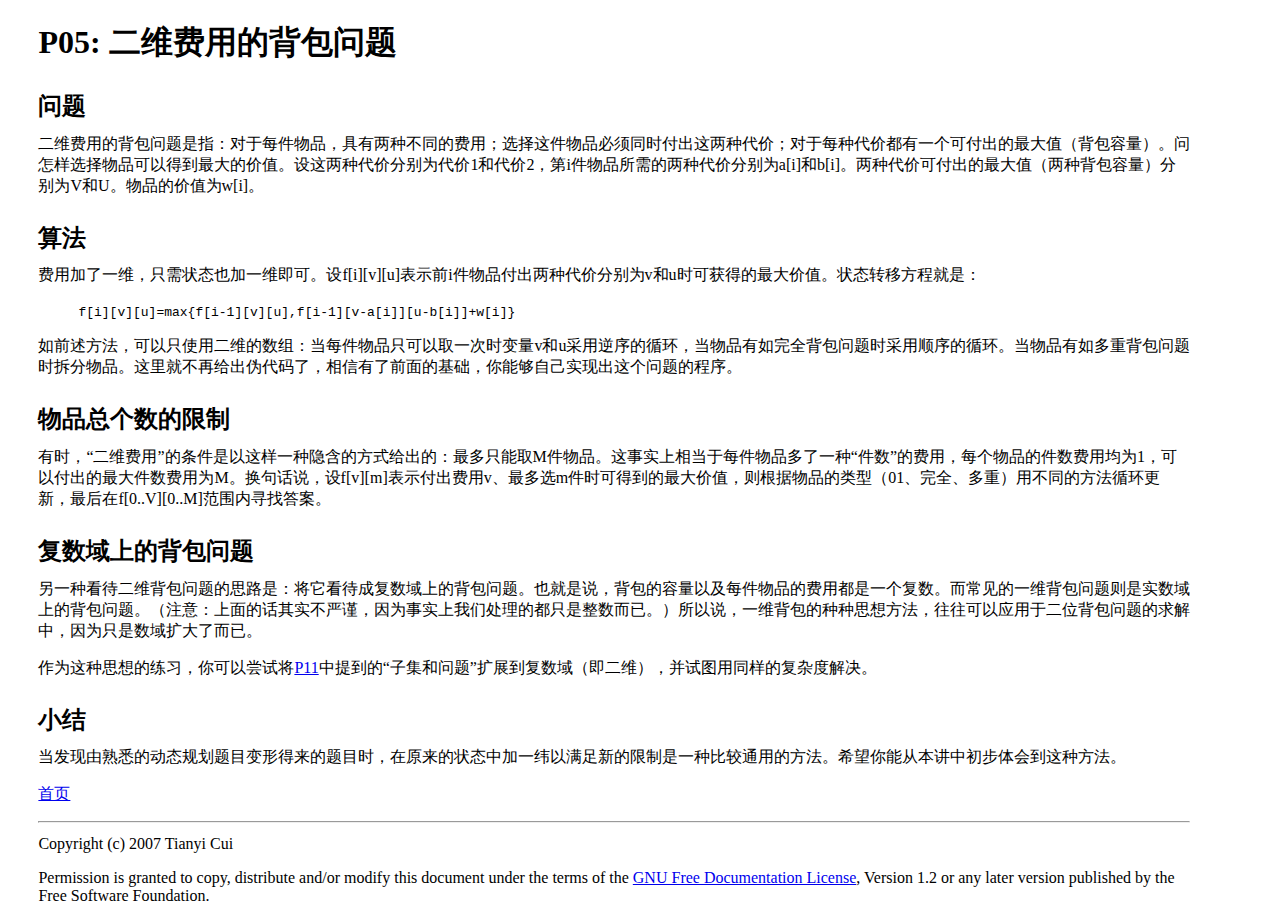
<file: pack/V1/P05.html>
<?xml version="1.0" encoding="utf-8-unix"?>
<!DOCTYPE html PUBLIC "-//W3C//DTD XHTML 1.0 Strict//EN"
    "http://www.w3.org/TR/xhtml1/DTD/xhtml1-strict.dtd">
<html xmlns="http://www.w3.org/1999/xhtml">
  <head>
    <title>P05: 二维费用的背包问题</title>
    <meta name="generator" content="muse.el" />
    <meta http-equiv="Content-Type"
          content="text/html; charset=utf-8" />
    <style type="text/css">
body {
  background: white; color: black;
  margin-left: 3%; margin-right: 7%;
}

p { margin-top: 1% }
p.verse { margin-left: 3% }

.example { margin-left: 3% }

h2 {
  margin-top: 25px;
  margin-bottom: 0px;
}
h3 { margin-bottom: 0px; }
    </style>
  </head>
  <body>
    <h1>P05: 二维费用的背包问题</h1>
    <!-- Page published by Emacs Muse begins here -->
<h2>问题</h2>

<p class="first">二维费用的背包问题是指：对于每件物品，具有两种不同的费用；选择这件物品必须同时付出这两种代价；对于每种代价都有一个可付出的最大值（背包容量）。问怎样选择物品可以得到最大的价值。设这两种代价分别为代价1和代价2，第i件物品所需的两种代价分别为a[i]和b[i]。两种代价可付出的最大值（两种背包容量）分别为V和U。物品的价值为w[i]。</p>


<h2>算法</h2>

<p class="first">费用加了一维，只需状态也加一维即可。设f[i][v][u]表示前i件物品付出两种代价分别为v和u时可获得的最大价值。状态转移方程就是：</p>

<blockquote>
<p class="quoted"><code>f[i][v][u]=max{f[i-1][v][u],f[i-1][v-a[i]][u-b[i]]+w[i]}</code></p>
</blockquote>

<p>如前述方法，可以只使用二维的数组：当每件物品只可以取一次时变量v和u采用逆序的循环，当物品有如完全背包问题时采用顺序的循环。当物品有如多重背包问题时拆分物品。这里就不再给出伪代码了，相信有了前面的基础，你能够自己实现出这个问题的程序。</p>


<h2>物品总个数的限制</h2>

<p class="first">有时，“二维费用”的条件是以这样一种隐含的方式给出的：最多只能取M件物品。这事实上相当于每件物品多了一种“件数”的费用，每个物品的件数费用均为1，可以付出的最大件数费用为M。换句话说，设f[v][m]表示付出费用v、最多选m件时可得到的最大价值，则根据物品的类型（01、完全、多重）用不同的方法循环更新，最后在f[0..V][0..M]范围内寻找答案。</p>


<h2>复数域上的背包问题</h2>

<p class="first">另一种看待二维背包问题的思路是：将它看待成复数域上的背包问题。也就是说，背包的容量以及每件物品的费用都是一个复数。而常见的一维背包问题则是实数域上的背包问题。（注意：上面的话其实不严谨，因为事实上我们处理的都只是整数而已。）所以说，一维背包的种种思想方法，往往可以应用于二位背包问题的求解中，因为只是数域扩大了而已。</p>

<p>作为这种思想的练习，你可以尝试将<a href="P11.html">P11</a>中提到的“子集和问题”扩展到复数域（即二维），并试图用同样的复杂度解决。</p>


<h2>小结</h2>

<p class="first">当发现由熟悉的动态规划题目变形得来的题目时，在原来的状态中加一纬以满足新的限制是一种比较通用的方法。希望你能从本讲中初步体会到这种方法。</p>

<p><a href="Index.html">首页</a></p>

<hr />

<p>Copyright (c)  2007  Tianyi Cui</p>

<p>Permission is granted to copy, distribute and/or modify this document under the terms of the <a href="http://www.gnu.org/licenses/fdl.txt">GNU Free Documentation License</a>, Version 1.2 or any later version published by the Free Software Foundation.</p>



<!-- Page published by Emacs Muse ends here -->
  </body>
</html>
</file>
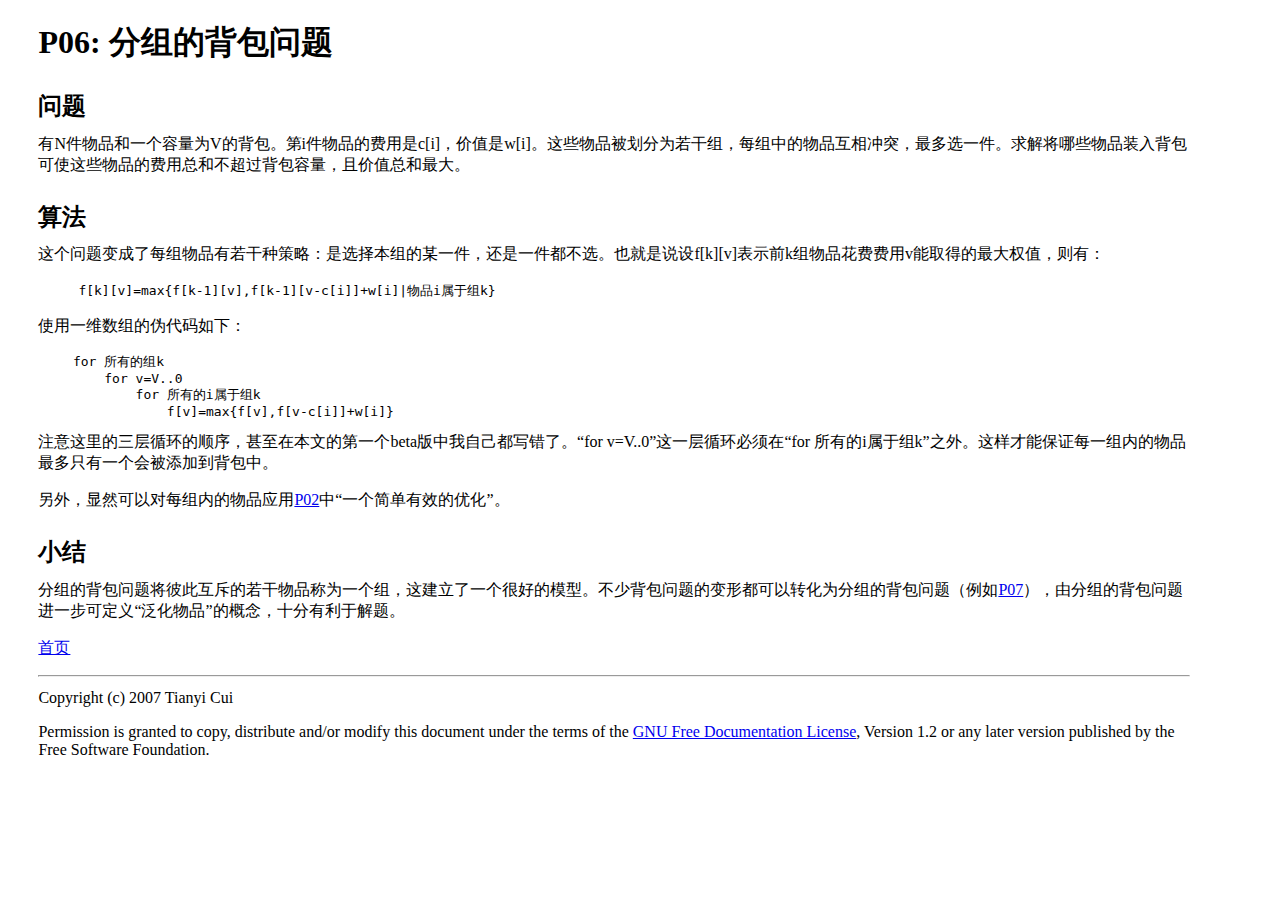
<file: pack/V1/P06.html>
<?xml version="1.0" encoding="utf-8-unix"?>
<!DOCTYPE html PUBLIC "-//W3C//DTD XHTML 1.0 Strict//EN"
    "http://www.w3.org/TR/xhtml1/DTD/xhtml1-strict.dtd">
<html xmlns="http://www.w3.org/1999/xhtml">
  <head>
    <title>P06: 分组的背包问题</title>
    <meta name="generator" content="muse.el" />
    <meta http-equiv="Content-Type"
          content="text/html; charset=utf-8" />
    <style type="text/css">
body {
  background: white; color: black;
  margin-left: 3%; margin-right: 7%;
}

p { margin-top: 1% }
p.verse { margin-left: 3% }

.example { margin-left: 3% }

h2 {
  margin-top: 25px;
  margin-bottom: 0px;
}
h3 { margin-bottom: 0px; }
    </style>
  </head>
  <body>
    <h1>P06: 分组的背包问题</h1>
    <!-- Page published by Emacs Muse begins here -->
<h2>问题</h2>

<p class="first">有N件物品和一个容量为V的背包。第i件物品的费用是c[i]，价值是w[i]。这些物品被划分为若干组，每组中的物品互相冲突，最多选一件。求解将哪些物品装入背包可使这些物品的费用总和不超过背包容量，且价值总和最大。</p>


<h2>算法</h2>

<p class="first">这个问题变成了每组物品有若干种策略：是选择本组的某一件，还是一件都不选。也就是说设f[k][v]表示前k组物品花费费用v能取得的最大权值，则有：</p>

<blockquote>
<p class="quoted"><code>f[k][v]=max{f[k-1][v],f[k-1][v-c[i]]+w[i]|物品i属于组k}</code></p>
</blockquote>

<p>使用一维数组的伪代码如下：</p>

<pre class="example">
for 所有的组k
    for v=V..0
        for 所有的i属于组k
            f[v]=max{f[v],f[v-c[i]]+w[i]}
</pre>

<p>注意这里的三层循环的顺序，甚至在本文的第一个beta版中我自己都写错了。“for v=V..0”这一层循环必须在“for 所有的i属于组k”之外。这样才能保证每一组内的物品最多只有一个会被添加到背包中。</p>

<p>另外，显然可以对每组内的物品应用<a href="P02.html">P02</a>中“一个简单有效的优化”。</p>


<h2>小结</h2>

<p class="first">分组的背包问题将彼此互斥的若干物品称为一个组，这建立了一个很好的模型。不少背包问题的变形都可以转化为分组的背包问题（例如<a href="P07.html">P07</a>），由分组的背包问题进一步可定义“泛化物品”的概念，十分有利于解题。</p>

<p><a href="Index.html">首页</a></p>

<hr />

<p>Copyright (c)  2007  Tianyi Cui</p>

<p>Permission is granted to copy, distribute and/or modify this document under the terms of the <a href="http://www.gnu.org/licenses/fdl.txt">GNU Free Documentation License</a>, Version 1.2 or any later version published by the Free Software Foundation.</p>



<!-- Page published by Emacs Muse ends here -->
  </body>
</html>
</file>
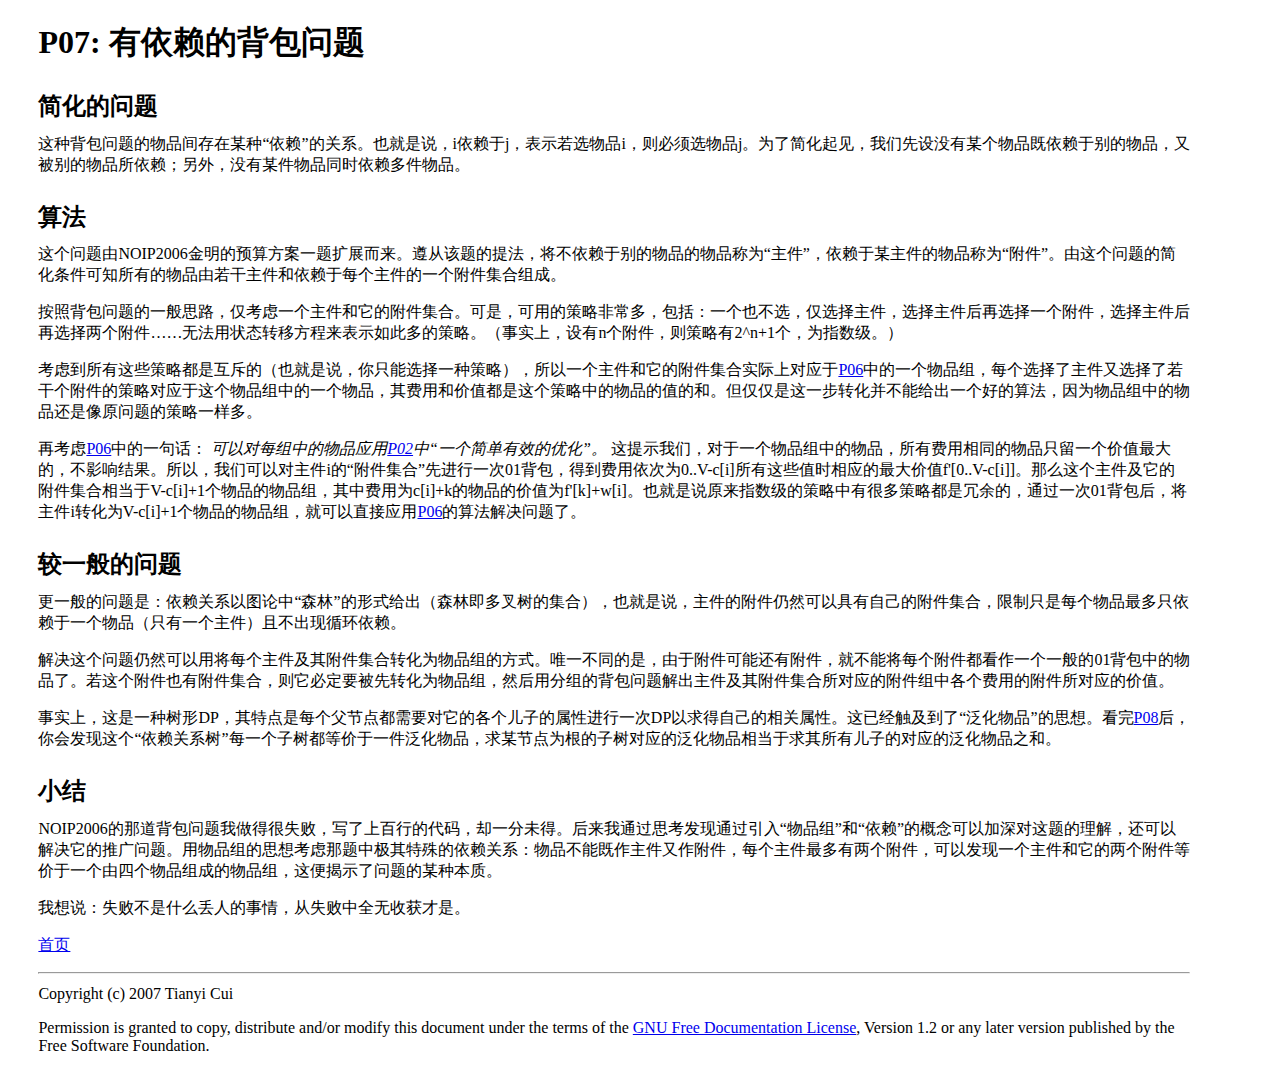
<file: pack/V1/P07.html>
<?xml version="1.0" encoding="utf-8-unix"?>
<!DOCTYPE html PUBLIC "-//W3C//DTD XHTML 1.0 Strict//EN"
    "http://www.w3.org/TR/xhtml1/DTD/xhtml1-strict.dtd">
<html xmlns="http://www.w3.org/1999/xhtml">
  <head>
    <title>P07: 有依赖的背包问题</title>
    <meta name="generator" content="muse.el" />
    <meta http-equiv="Content-Type"
          content="text/html; charset=utf-8" />
    <style type="text/css">
body {
  background: white; color: black;
  margin-left: 3%; margin-right: 7%;
}

p { margin-top: 1% }
p.verse { margin-left: 3% }

.example { margin-left: 3% }

h2 {
  margin-top: 25px;
  margin-bottom: 0px;
}
h3 { margin-bottom: 0px; }
    </style>
  </head>
  <body>
    <h1>P07: 有依赖的背包问题</h1>
    <!-- Page published by Emacs Muse begins here -->
<h2>简化的问题</h2>

<p class="first">这种背包问题的物品间存在某种“依赖”的关系。也就是说，i依赖于j，表示若选物品i，则必须选物品j。为了简化起见，我们先设没有某个物品既依赖于别的物品，又被别的物品所依赖；另外，没有某件物品同时依赖多件物品。</p>


<h2>算法</h2>

<p class="first">这个问题由NOIP2006金明的预算方案一题扩展而来。遵从该题的提法，将不依赖于别的物品的物品称为“主件”，依赖于某主件的物品称为“附件”。由这个问题的简化条件可知所有的物品由若干主件和依赖于每个主件的一个附件集合组成。</p>

<p>按照背包问题的一般思路，仅考虑一个主件和它的附件集合。可是，可用的策略非常多，包括：一个也不选，仅选择主件，选择主件后再选择一个附件，选择主件后再选择两个附件……无法用状态转移方程来表示如此多的策略。（事实上，设有n个附件，则策略有2^n+1个，为指数级。）</p>

<p>考虑到所有这些策略都是互斥的（也就是说，你只能选择一种策略），所以一个主件和它的附件集合实际上对应于<a href="P06.html">P06</a>中的一个物品组，每个选择了主件又选择了若干个附件的策略对应于这个物品组中的一个物品，其费用和价值都是这个策略中的物品的值的和。但仅仅是这一步转化并不能给出一个好的算法，因为物品组中的物品还是像原问题的策略一样多。</p>

<p>再考虑<a href="P06.html">P06</a>中的一句话： <em>可以对每组中的物品应用<a href="P02.html">P02</a>中“一个简单有效的优化”。</em> 这提示我们，对于一个物品组中的物品，所有费用相同的物品只留一个价值最大的，不影响结果。所以，我们可以对主件i的“附件集合”先进行一次01背包，得到费用依次为0..V-c[i]所有这些值时相应的最大价值f'[0..V-c[i]]。那么这个主件及它的附件集合相当于V-c[i]+1个物品的物品组，其中费用为c[i]+k的物品的价值为f'[k]+w[i]。也就是说原来指数级的策略中有很多策略都是冗余的，通过一次01背包后，将主件i转化为V-c[i]+1个物品的物品组，就可以直接应用<a href="P06.html">P06</a>的算法解决问题了。</p>



<h2>较一般的问题</h2>

<p class="first">更一般的问题是：依赖关系以图论中“森林”的形式给出（森林即多叉树的集合），也就是说，主件的附件仍然可以具有自己的附件集合，限制只是每个物品最多只依赖于一个物品（只有一个主件）且不出现循环依赖。</p>

<p>解决这个问题仍然可以用将每个主件及其附件集合转化为物品组的方式。唯一不同的是，由于附件可能还有附件，就不能将每个附件都看作一个一般的01背包中的物品了。若这个附件也有附件集合，则它必定要被先转化为物品组，然后用分组的背包问题解出主件及其附件集合所对应的附件组中各个费用的附件所对应的价值。</p>

<p>事实上，这是一种树形DP，其特点是每个父节点都需要对它的各个儿子的属性进行一次DP以求得自己的相关属性。这已经触及到了“泛化物品”的思想。看完<a href="P08.html">P08</a>后，你会发现这个“依赖关系树”每一个子树都等价于一件泛化物品，求某节点为根的子树对应的泛化物品相当于求其所有儿子的对应的泛化物品之和。</p>


<h2>小结</h2>

<p class="first">NOIP2006的那道背包问题我做得很失败，写了上百行的代码，却一分未得。后来我通过思考发现通过引入“物品组”和“依赖”的概念可以加深对这题的理解，还可以解决它的推广问题。用物品组的思想考虑那题中极其特殊的依赖关系：物品不能既作主件又作附件，每个主件最多有两个附件，可以发现一个主件和它的两个附件等价于一个由四个物品组成的物品组，这便揭示了问题的某种本质。</p>

<p>我想说：失败不是什么丢人的事情，从失败中全无收获才是。</p>

<p><a href="Index.html">首页</a></p>

<hr />

<p>Copyright (c)  2007  Tianyi Cui</p>

<p>Permission is granted to copy, distribute and/or modify this document under the terms of the <a href="http://www.gnu.org/licenses/fdl.txt">GNU Free Documentation License</a>, Version 1.2 or any later version published by the Free Software Foundation.</p>



<!-- Page published by Emacs Muse ends here -->
  </body>
</html>
</file>
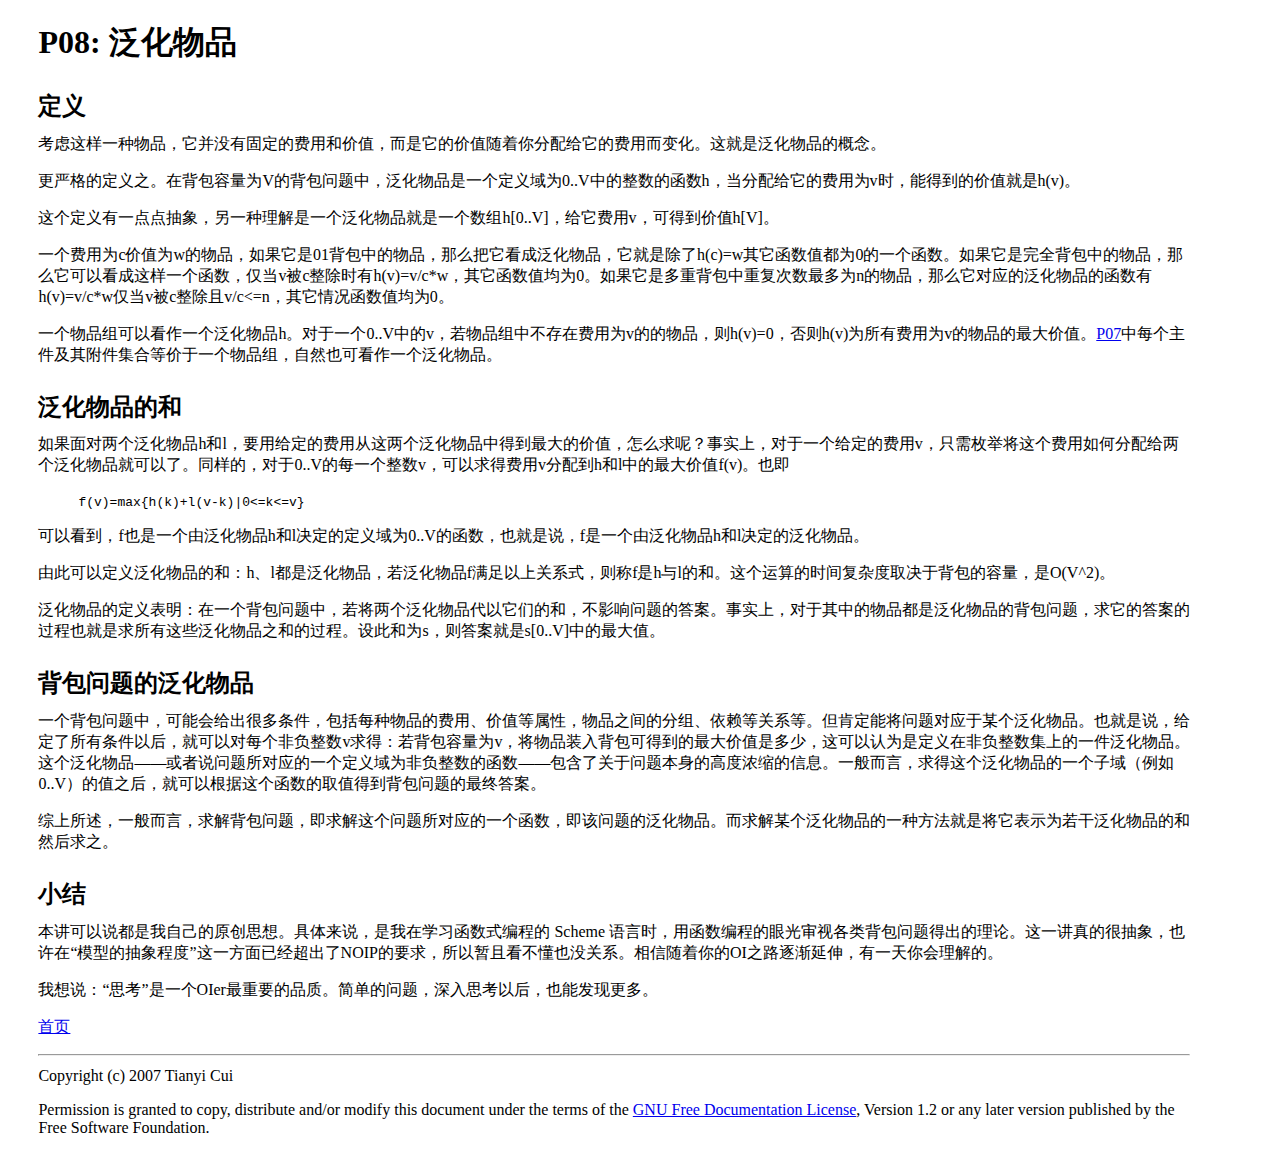
<file: pack/V1/P08.html>
<?xml version="1.0" encoding="utf-8-unix"?>
<!DOCTYPE html PUBLIC "-//W3C//DTD XHTML 1.0 Strict//EN"
    "http://www.w3.org/TR/xhtml1/DTD/xhtml1-strict.dtd">
<html xmlns="http://www.w3.org/1999/xhtml">
  <head>
    <title>P08: 泛化物品</title>
    <meta name="generator" content="muse.el" />
    <meta http-equiv="Content-Type"
          content="text/html; charset=utf-8" />
    <style type="text/css">
body {
  background: white; color: black;
  margin-left: 3%; margin-right: 7%;
}

p { margin-top: 1% }
p.verse { margin-left: 3% }

.example { margin-left: 3% }

h2 {
  margin-top: 25px;
  margin-bottom: 0px;
}
h3 { margin-bottom: 0px; }
    </style>
  </head>
  <body>
    <h1>P08: 泛化物品</h1>
    <!-- Page published by Emacs Muse begins here -->
<h2>定义</h2>

<p class="first">考虑这样一种物品，它并没有固定的费用和价值，而是它的价值随着你分配给它的费用而变化。这就是泛化物品的概念。</p>

<p>更严格的定义之。在背包容量为V的背包问题中，泛化物品是一个定义域为0..V中的整数的函数h，当分配给它的费用为v时，能得到的价值就是h(v)。</p>

<p>这个定义有一点点抽象，另一种理解是一个泛化物品就是一个数组h[0..V]，给它费用v，可得到价值h[V]。</p>

<p>一个费用为c价值为w的物品，如果它是01背包中的物品，那么把它看成泛化物品，它就是除了h(c)=w其它函数值都为0的一个函数。如果它是完全背包中的物品，那么它可以看成这样一个函数，仅当v被c整除时有h(v)=v/c*w，其它函数值均为0。如果它是多重背包中重复次数最多为n的物品，那么它对应的泛化物品的函数有h(v)=v/c*w仅当v被c整除且v/c&lt;=n，其它情况函数值均为0。</p>

<p>一个物品组可以看作一个泛化物品h。对于一个0..V中的v，若物品组中不存在费用为v的的物品，则h(v)=0，否则h(v)为所有费用为v的物品的最大价值。<a href="P07.html">P07</a>中每个主件及其附件集合等价于一个物品组，自然也可看作一个泛化物品。</p>


<h2>泛化物品的和</h2>

<p class="first">如果面对两个泛化物品h和l，要用给定的费用从这两个泛化物品中得到最大的价值，怎么求呢？事实上，对于一个给定的费用v，只需枚举将这个费用如何分配给两个泛化物品就可以了。同样的，对于0..V的每一个整数v，可以求得费用v分配到h和l中的最大价值f(v)。也即</p>

<blockquote>
<p class="quoted"><code>f(v)=max{h(k)+l(v-k)|0&lt;=k&lt;=v}</code></p>
</blockquote>

<p>可以看到，f也是一个由泛化物品h和l决定的定义域为0..V的函数，也就是说，f是一个由泛化物品h和l决定的泛化物品。</p>

<p>由此可以定义泛化物品的和：h、l都是泛化物品，若泛化物品f满足以上关系式，则称f是h与l的和。这个运算的时间复杂度取决于背包的容量，是O(V^2)。</p>

<p>泛化物品的定义表明：在一个背包问题中，若将两个泛化物品代以它们的和，不影响问题的答案。事实上，对于其中的物品都是泛化物品的背包问题，求它的答案的过程也就是求所有这些泛化物品之和的过程。设此和为s，则答案就是s[0..V]中的最大值。</p>


<h2>背包问题的泛化物品</h2>

<p class="first">一个背包问题中，可能会给出很多条件，包括每种物品的费用、价值等属性，物品之间的分组、依赖等关系等。但肯定能将问题对应于某个泛化物品。也就是说，给定了所有条件以后，就可以对每个非负整数v求得：若背包容量为v，将物品装入背包可得到的最大价值是多少，这可以认为是定义在非负整数集上的一件泛化物品。这个泛化物品——或者说问题所对应的一个定义域为非负整数的函数——包含了关于问题本身的高度浓缩的信息。一般而言，求得这个泛化物品的一个子域（例如0..V）的值之后，就可以根据这个函数的取值得到背包问题的最终答案。</p>

<p>综上所述，一般而言，求解背包问题，即求解这个问题所对应的一个函数，即该问题的泛化物品。而求解某个泛化物品的一种方法就是将它表示为若干泛化物品的和然后求之。</p>


<h2>小结</h2>

<p class="first">本讲可以说都是我自己的原创思想。具体来说，是我在学习函数式编程的 Scheme 语言时，用函数编程的眼光审视各类背包问题得出的理论。这一讲真的很抽象，也许在“模型的抽象程度”这一方面已经超出了NOIP的要求，所以暂且看不懂也没关系。相信随着你的OI之路逐渐延伸，有一天你会理解的。</p>

<p>我想说：“思考”是一个OIer最重要的品质。简单的问题，深入思考以后，也能发现更多。</p>

<p><a href="Index.html">首页</a></p>

<hr />

<p>Copyright (c)  2007  Tianyi Cui</p>

<p>Permission is granted to copy, distribute and/or modify this document under the terms of the <a href="http://www.gnu.org/licenses/fdl.txt">GNU Free Documentation License</a>, Version 1.2 or any later version published by the Free Software Foundation.</p>



<!-- Page published by Emacs Muse ends here -->
  </body>
</html>
</file>
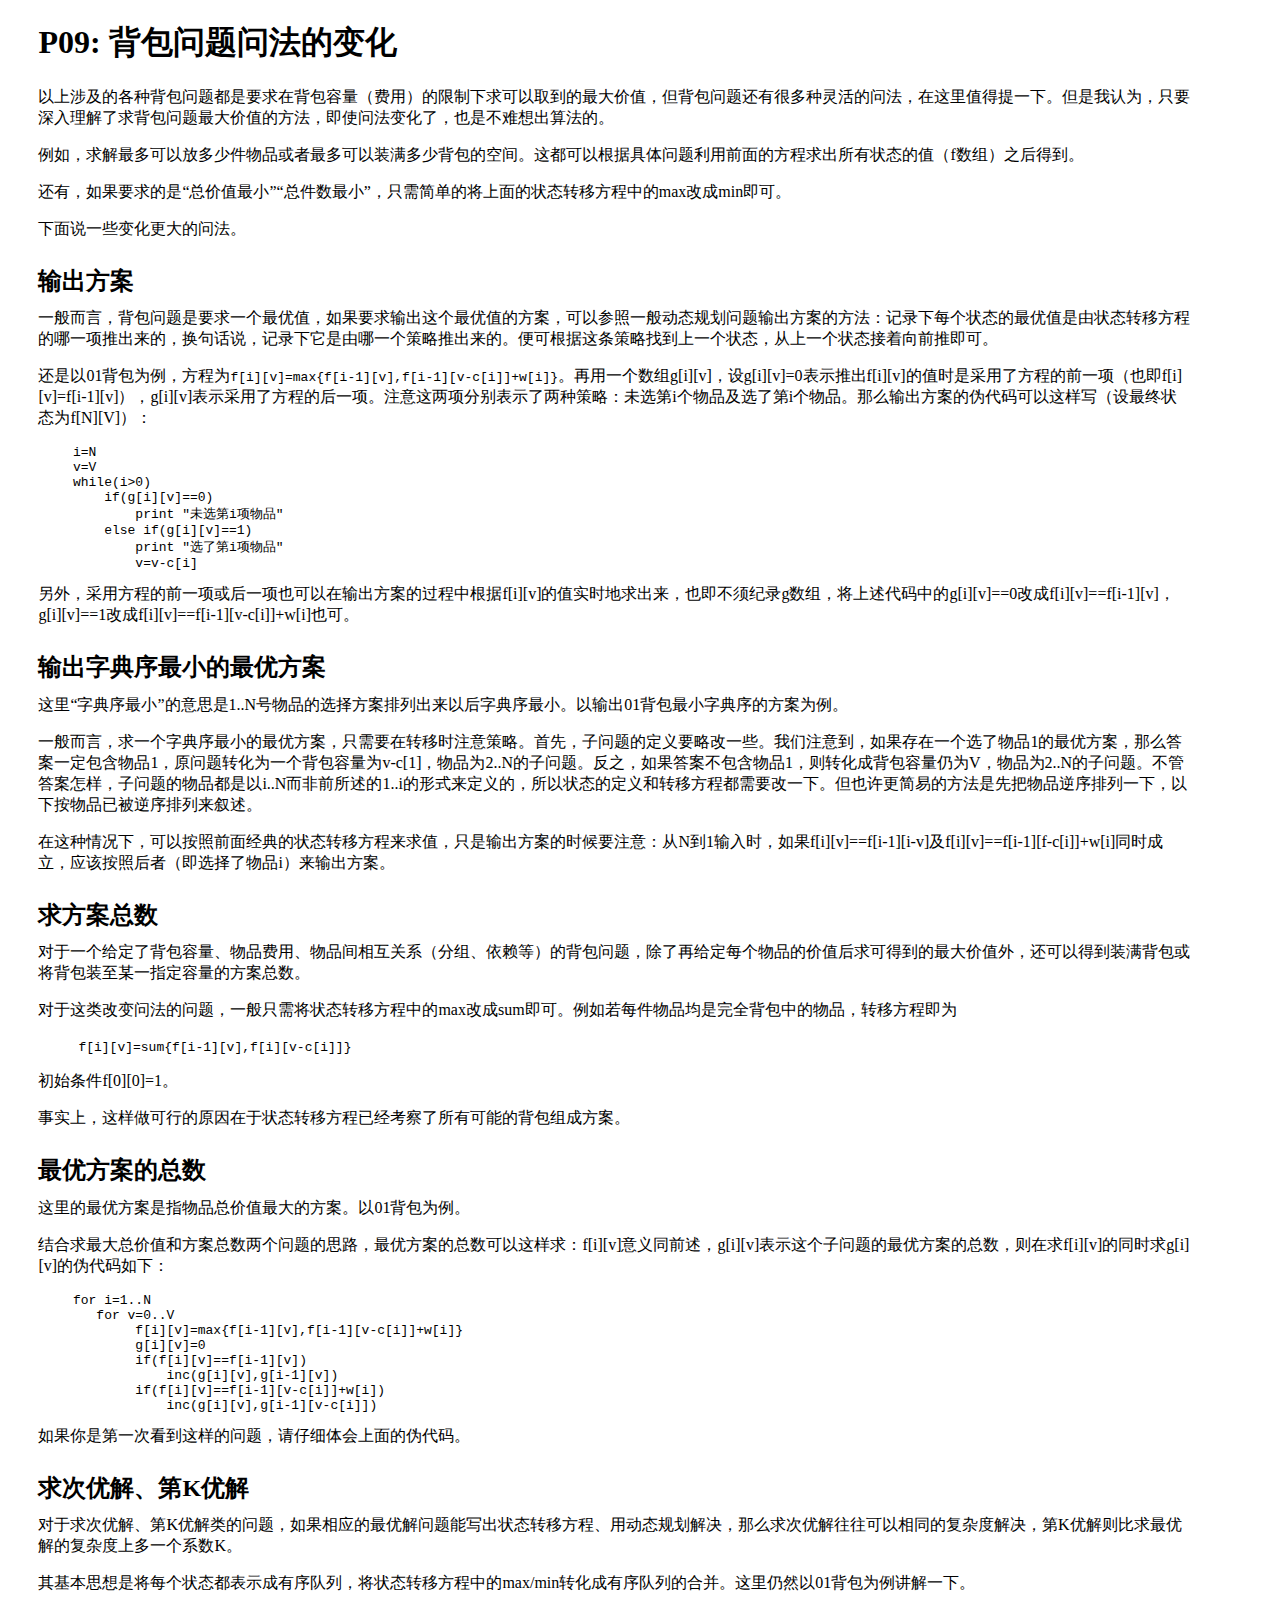
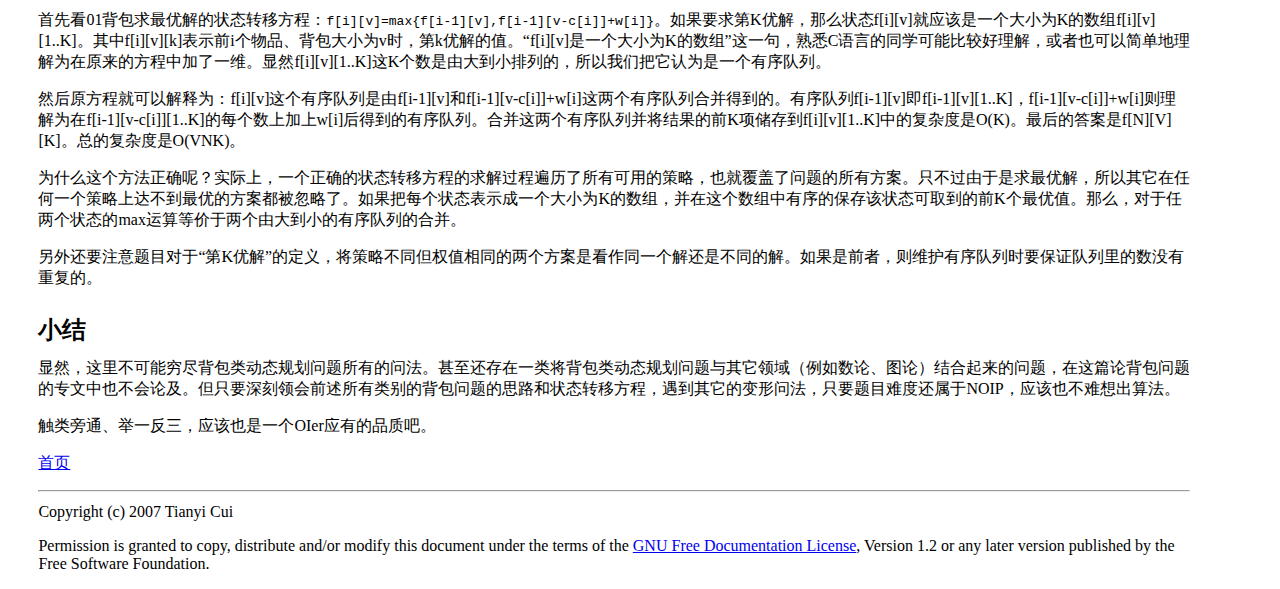
<file: pack/V1/P09.html>
<?xml version="1.0" encoding="utf-8-unix"?>
<!DOCTYPE html PUBLIC "-//W3C//DTD XHTML 1.0 Strict//EN"
    "http://www.w3.org/TR/xhtml1/DTD/xhtml1-strict.dtd">
<html xmlns="http://www.w3.org/1999/xhtml">
  <head>
    <title>P09: 背包问题问法的变化</title>
    <meta name="generator" content="muse.el" />
    <meta http-equiv="Content-Type"
          content="text/html; charset=utf-8" />
    <style type="text/css">
body {
  background: white; color: black;
  margin-left: 3%; margin-right: 7%;
}

p { margin-top: 1% }
p.verse { margin-left: 3% }

.example { margin-left: 3% }

h2 {
  margin-top: 25px;
  margin-bottom: 0px;
}
h3 { margin-bottom: 0px; }
    </style>
  </head>
  <body>
    <h1>P09: 背包问题问法的变化</h1>
    <!-- Page published by Emacs Muse begins here -->
<p>以上涉及的各种背包问题都是要求在背包容量（费用）的限制下求可以取到的最大价值，但背包问题还有很多种灵活的问法，在这里值得提一下。但是我认为，只要深入理解了求背包问题最大价值的方法，即使问法变化了，也是不难想出算法的。</p>

<p>例如，求解最多可以放多少件物品或者最多可以装满多少背包的空间。这都可以根据具体问题利用前面的方程求出所有状态的值（f数组）之后得到。</p>

<p>还有，如果要求的是“总价值最小”“总件数最小”，只需简单的将上面的状态转移方程中的max改成min即可。</p>

<p>下面说一些变化更大的问法。</p>

<h2>输出方案</h2>

<p class="first">一般而言，背包问题是要求一个最优值，如果要求输出这个最优值的方案，可以参照一般动态规划问题输出方案的方法：记录下每个状态的最优值是由状态转移方程的哪一项推出来的，换句话说，记录下它是由哪一个策略推出来的。便可根据这条策略找到上一个状态，从上一个状态接着向前推即可。</p>

<p>还是以01背包为例，方程为<code>f[i][v]=max{f[i-1][v],f[i-1][v-c[i]]+w[i]}</code>。再用一个数组g[i][v]，设g[i][v]=0表示推出f[i][v]的值时是采用了方程的前一项（也即f[i][v]=f[i-1][v]），g[i][v]表示采用了方程的后一项。注意这两项分别表示了两种策略：未选第i个物品及选了第i个物品。那么输出方案的伪代码可以这样写（设最终状态为f[N][V]）：</p>

<pre class="example">
i=N
v=V
while(i&gt;0)
    if(g[i][v]==0)
        print &quot;未选第i项物品&quot;
    else if(g[i][v]==1)
        print &quot;选了第i项物品&quot;
        v=v-c[i]
</pre>

<p>另外，采用方程的前一项或后一项也可以在输出方案的过程中根据f[i][v]的值实时地求出来，也即不须纪录g数组，将上述代码中的g[i][v]==0改成f[i][v]==f[i-1][v]，g[i][v]==1改成f[i][v]==f[i-1][v-c[i]]+w[i]也可。</p>


<h2>输出字典序最小的最优方案</h2>

<p class="first">这里“字典序最小”的意思是1..N号物品的选择方案排列出来以后字典序最小。以输出01背包最小字典序的方案为例。</p>

<p>一般而言，求一个字典序最小的最优方案，只需要在转移时注意策略。首先，子问题的定义要略改一些。我们注意到，如果存在一个选了物品1的最优方案，那么答案一定包含物品1，原问题转化为一个背包容量为v-c[1]，物品为2..N的子问题。反之，如果答案不包含物品1，则转化成背包容量仍为V，物品为2..N的子问题。不管答案怎样，子问题的物品都是以i..N而非前所述的1..i的形式来定义的，所以状态的定义和转移方程都需要改一下。但也许更简易的方法是先把物品逆序排列一下，以下按物品已被逆序排列来叙述。</p>

<p>在这种情况下，可以按照前面经典的状态转移方程来求值，只是输出方案的时候要注意：从N到1输入时，如果f[i][v]==f[i-1][i-v]及f[i][v]==f[i-1][f-c[i]]+w[i]同时成立，应该按照后者（即选择了物品i）来输出方案。</p>


<h2>求方案总数</h2>

<p class="first">对于一个给定了背包容量、物品费用、物品间相互关系（分组、依赖等）的背包问题，除了再给定每个物品的价值后求可得到的最大价值外，还可以得到装满背包或将背包装至某一指定容量的方案总数。</p>

<p>对于这类改变问法的问题，一般只需将状态转移方程中的max改成sum即可。例如若每件物品均是完全背包中的物品，转移方程即为</p>

<blockquote>
<p class="quoted"><code>f[i][v]=sum{f[i-1][v],f[i][v-c[i]]}</code></p>
</blockquote>

<p>初始条件f[0][0]=1。</p>

<p>事实上，这样做可行的原因在于状态转移方程已经考察了所有可能的背包组成方案。</p>


<h2>最优方案的总数</h2>

<p class="first">这里的最优方案是指物品总价值最大的方案。以01背包为例。</p>

<p>结合求最大总价值和方案总数两个问题的思路，最优方案的总数可以这样求：f[i][v]意义同前述，g[i][v]表示这个子问题的最优方案的总数，则在求f[i][v]的同时求g[i][v]的伪代码如下：</p>

<pre class="example">
for i=1..N
   for v=0..V
        f[i][v]=max{f[i-1][v],f[i-1][v-c[i]]+w[i]}
        g[i][v]=0
        if(f[i][v]==f[i-1][v])
            inc(g[i][v],g[i-1][v])
        if(f[i][v]==f[i-1][v-c[i]]+w[i])
            inc(g[i][v],g[i-1][v-c[i]])
</pre>

<p>如果你是第一次看到这样的问题，请仔细体会上面的伪代码。</p>


<h2>求次优解、第K优解</h2>

<p class="first">对于求次优解、第K优解类的问题，如果相应的最优解问题能写出状态转移方程、用动态规划解决，那么求次优解往往可以相同的复杂度解决，第K优解则比求最优解的复杂度上多一个系数K。</p>

<p>其基本思想是将每个状态都表示成有序队列，将状态转移方程中的max/min转化成有序队列的合并。这里仍然以01背包为例讲解一下。</p>

<p>首先看01背包求最优解的状态转移方程：<code>f[i][v]=max{f[i-1][v],f[i-1][v-c[i]]+w[i]}</code>。如果要求第K优解，那么状态f[i][v]就应该是一个大小为K的数组f[i][v][1..K]。其中f[i][v][k]表示前i个物品、背包大小为v时，第k优解的值。“f[i][v]是一个大小为K的数组”这一句，熟悉C语言的同学可能比较好理解，或者也可以简单地理解为在原来的方程中加了一维。显然f[i][v][1..K]这K个数是由大到小排列的，所以我们把它认为是一个有序队列。</p>

<p>然后原方程就可以解释为：f[i][v]这个有序队列是由f[i-1][v]和f[i-1][v-c[i]]+w[i]这两个有序队列合并得到的。有序队列f[i-1][v]即f[i-1][v][1..K]，f[i-1][v-c[i]]+w[i]则理解为在f[i-1][v-c[i]][1..K]的每个数上加上w[i]后得到的有序队列。合并这两个有序队列并将结果的前K项储存到f[i][v][1..K]中的复杂度是O(K)。最后的答案是f[N][V][K]。总的复杂度是O(VNK)。</p>

<p>为什么这个方法正确呢？实际上，一个正确的状态转移方程的求解过程遍历了所有可用的策略，也就覆盖了问题的所有方案。只不过由于是求最优解，所以其它在任何一个策略上达不到最优的方案都被忽略了。如果把每个状态表示成一个大小为K的数组，并在这个数组中有序的保存该状态可取到的前K个最优值。那么，对于任两个状态的max运算等价于两个由大到小的有序队列的合并。</p>

<p>另外还要注意题目对于“第K优解”的定义，将策略不同但权值相同的两个方案是看作同一个解还是不同的解。如果是前者，则维护有序队列时要保证队列里的数没有重复的。</p>


<h2>小结</h2>

<p class="first">显然，这里不可能穷尽背包类动态规划问题所有的问法。甚至还存在一类将背包类动态规划问题与其它领域（例如数论、图论）结合起来的问题，在这篇论背包问题的专文中也不会论及。但只要深刻领会前述所有类别的背包问题的思路和状态转移方程，遇到其它的变形问法，只要题目难度还属于NOIP，应该也不难想出算法。</p>

<p>触类旁通、举一反三，应该也是一个OIer应有的品质吧。</p>

<p><a href="Index.html">首页</a></p>

<hr />

<p>Copyright (c)  2007  Tianyi Cui</p>

<p>Permission is granted to copy, distribute and/or modify this document under the terms of the <a href="http://www.gnu.org/licenses/fdl.txt">GNU Free Documentation License</a>, Version 1.2 or any later version published by the Free Software Foundation.</p>



<!-- Page published by Emacs Muse ends here -->
  </body>
</html>
</file>
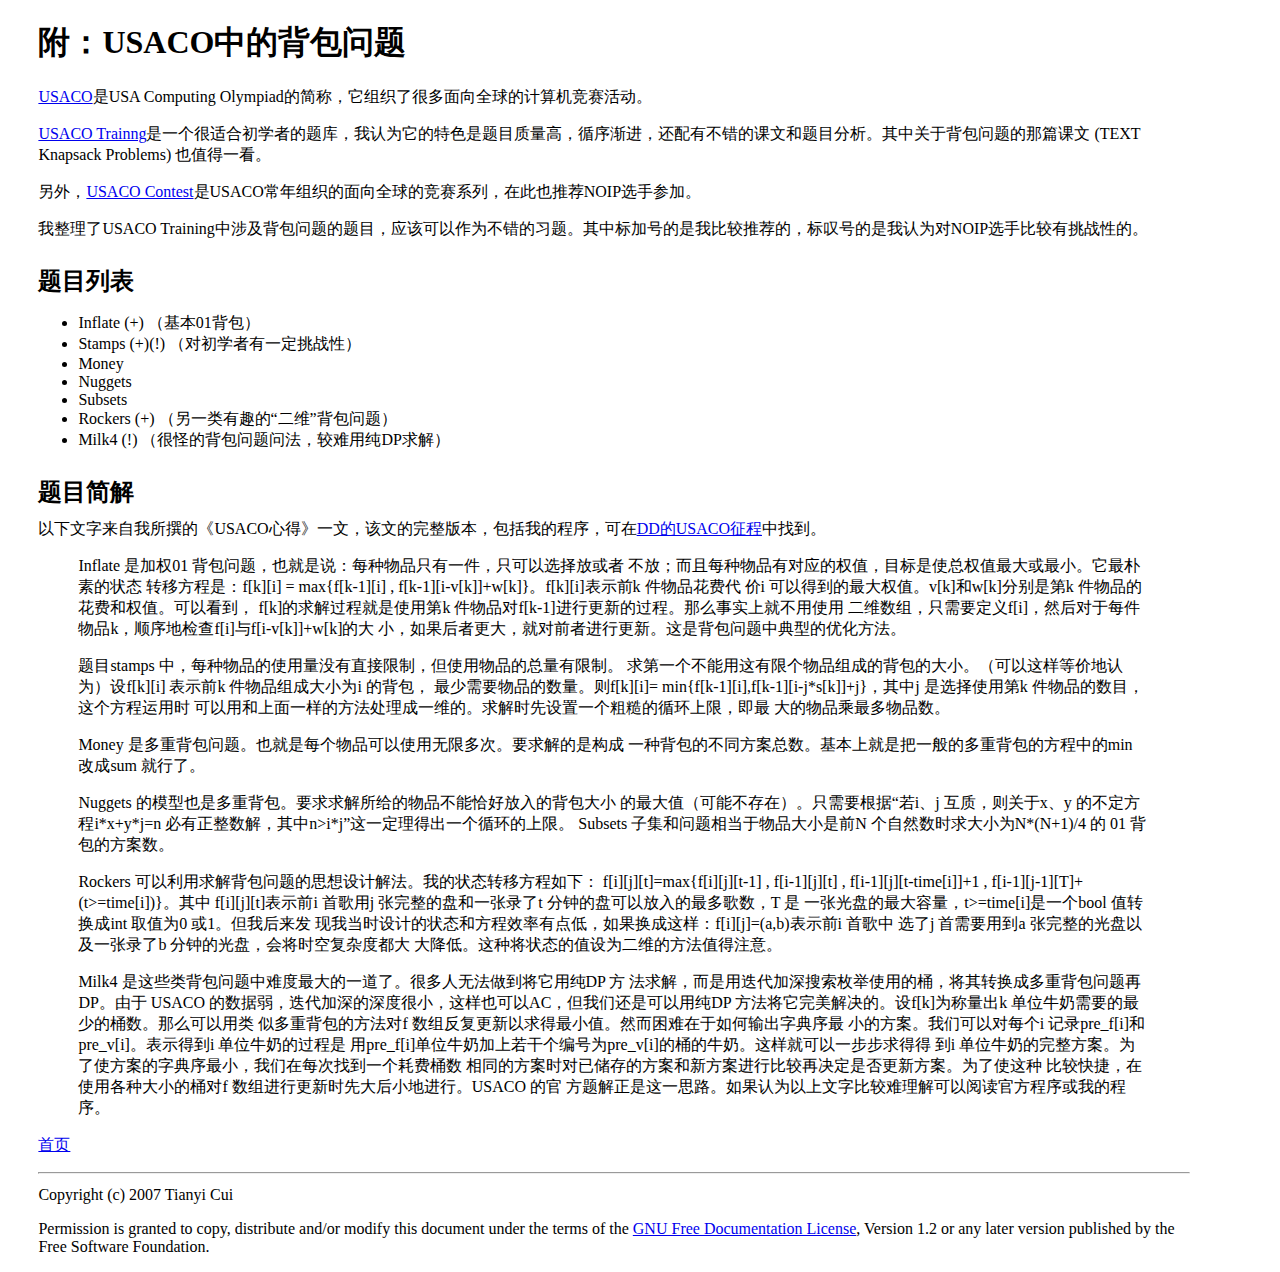
<file: pack/V1/P10.html>
<?xml version="1.0" encoding="utf-8-unix"?>
<!DOCTYPE html PUBLIC "-//W3C//DTD XHTML 1.0 Strict//EN"
    "http://www.w3.org/TR/xhtml1/DTD/xhtml1-strict.dtd">
<html xmlns="http://www.w3.org/1999/xhtml">
  <head>
    <title>附：USACO中的背包问题</title>
    <meta name="generator" content="muse.el" />
    <meta http-equiv="Content-Type"
          content="text/html; charset=utf-8" />
    <style type="text/css">
body {
  background: white; color: black;
  margin-left: 3%; margin-right: 7%;
}

p { margin-top: 1% }
p.verse { margin-left: 3% }

.example { margin-left: 3% }

h2 {
  margin-top: 25px;
  margin-bottom: 0px;
}
h3 { margin-bottom: 0px; }
    </style>
  </head>
  <body>
    <h1>附：USACO中的背包问题</h1>
    <!-- Page published by Emacs Muse begins here -->
<p><a href="http://www.usaco.org/">USACO</a>是USA Computing Olympiad的简称，它组织了很多面向全球的计算机竞赛活动。</p>

<p><a href="http://train.usaco.org/">USACO Trainng</a>是一个很适合初学者的题库，我认为它的特色是题目质量高，循序渐进，还配有不错的课文和题目分析。其中关于背包问题的那篇课文 (TEXT Knapsack Problems) 也值得一看。</p>

<p>另外，<a href="http://contest.usaco.org/">USACO Contest</a>是USACO常年组织的面向全球的竞赛系列，在此也推荐NOIP选手参加。</p>

<p>我整理了USACO Training中涉及背包问题的题目，应该可以作为不错的习题。其中标加号的是我比较推荐的，标叹号的是我认为对NOIP选手比较有挑战性的。</p>

<h2>题目列表</h2>

<ul>
<li>Inflate (+) （基本01背包）</li>

<li>Stamps (+)(!) （对初学者有一定挑战性）</li>

<li>Money</li>

<li>Nuggets</li>

<li>Subsets</li>

<li>Rockers (+) （另一类有趣的“二维”背包问题）</li>

<li>Milk4 (!) （很怪的背包问题问法，较难用纯DP求解）</li>
</ul>


<h2>题目简解</h2>

<p class="first">以下文字来自我所撰的《USACO心得》一文，该文的完整版本，包括我的程序，可在<a href="http://my.opera.com/dd-usaco/">DD的USACO征程</a>中找到。</p>

<blockquote>
<p class="quoted"></p>
<p class="quoted">Inflate 是加权01 背包问题，也就是说：每种物品只有一件，只可以选择放或者
不放；而且每种物品有对应的权值，目标是使总权值最大或最小。它最朴素的状态
转移方程是：f[k][i] = max{f[k-1][i] , f[k-1][i-v[k]]+w[k]}。f[k][i]表示前k 件物品花费代
价i 可以得到的最大权值。v[k]和w[k]分别是第k 件物品的花费和权值。可以看到，
f[k]的求解过程就是使用第k 件物品对f[k-1]进行更新的过程。那么事实上就不用使用
二维数组，只需要定义f[i]，然后对于每件物品k，顺序地检查f[i]与f[i-v[k]]+w[k]的大
小，如果后者更大，就对前者进行更新。这是背包问题中典型的优化方法。</p>
<p class="quoted">题目stamps 中，每种物品的使用量没有直接限制，但使用物品的总量有限制。
求第一个不能用这有限个物品组成的背包的大小。（可以这样等价地认为）设f[k][i]
表示前k 件物品组成大小为i 的背包， 最少需要物品的数量。则f[k][i]=
min{f[k-1][i],f[k-1][i-j*s[k]]+j}，其中j 是选择使用第k 件物品的数目，这个方程运用时
可以用和上面一样的方法处理成一维的。求解时先设置一个粗糙的循环上限，即最
大的物品乘最多物品数。</p>
<p class="quoted">Money 是多重背包问题。也就是每个物品可以使用无限多次。要求解的是构成
一种背包的不同方案总数。基本上就是把一般的多重背包的方程中的min 改成sum
就行了。</p>
<p class="quoted">Nuggets 的模型也是多重背包。要求求解所给的物品不能恰好放入的背包大小
的最大值（可能不存在）。只需要根据“若i、j 互质，则关于x、y 的不定方程i*x+y*j=n
必有正整数解，其中n&gt;i*j”这一定理得出一个循环的上限。
Subsets 子集和问题相当于物品大小是前N 个自然数时求大小为N*(N+1)/4 的
01 背包的方案数。</p>
<p class="quoted">Rockers 可以利用求解背包问题的思想设计解法。我的状态转移方程如下：
f[i][j][t]=max{f[i][j][t-1] , f[i-1][j][t] , f[i-1][j][t-time[i]]+1 , f[i-1][j-1][T]+(t&gt;=time[i])}。其中
f[i][j][t]表示前i 首歌用j 张完整的盘和一张录了t 分钟的盘可以放入的最多歌数，T 是
一张光盘的最大容量，t&gt;=time[i]是一个bool 值转换成int 取值为0 或1。但我后来发
现我当时设计的状态和方程效率有点低，如果换成这样：f[i][j]=(a,b)表示前i 首歌中
选了j 首需要用到a 张完整的光盘以及一张录了b 分钟的光盘，会将时空复杂度都大
大降低。这种将状态的值设为二维的方法值得注意。</p>
<p class="quoted">Milk4 是这些类背包问题中难度最大的一道了。很多人无法做到将它用纯DP 方
法求解，而是用迭代加深搜索枚举使用的桶，将其转换成多重背包问题再DP。由于
USACO 的数据弱，迭代加深的深度很小，这样也可以AC，但我们还是可以用纯DP
方法将它完美解决的。设f[k]为称量出k 单位牛奶需要的最少的桶数。那么可以用类
似多重背包的方法对f 数组反复更新以求得最小值。然而困难在于如何输出字典序最
小的方案。我们可以对每个i 记录pre_f[i]和pre_v[i]。表示得到i 单位牛奶的过程是
用pre_f[i]单位牛奶加上若干个编号为pre_v[i]的桶的牛奶。这样就可以一步步求得得
到i 单位牛奶的完整方案。为了使方案的字典序最小，我们在每次找到一个耗费桶数
相同的方案时对已储存的方案和新方案进行比较再决定是否更新方案。为了使这种
比较快捷，在使用各种大小的桶对f 数组进行更新时先大后小地进行。USACO 的官
方题解正是这一思路。如果认为以上文字比较难理解可以阅读官方程序或我的程序。</p>


</blockquote>

<p><a href="Index.html">首页</a></p>

<hr />

<p>Copyright (c)  2007  Tianyi Cui</p>

<p>Permission is granted to copy, distribute and/or modify this document under the terms of the <a href="http://www.gnu.org/licenses/fdl.txt">GNU Free Documentation License</a>, Version 1.2 or any later version published by the Free Software Foundation.</p>



<!-- Page published by Emacs Muse ends here -->
  </body>
</html>
</file>
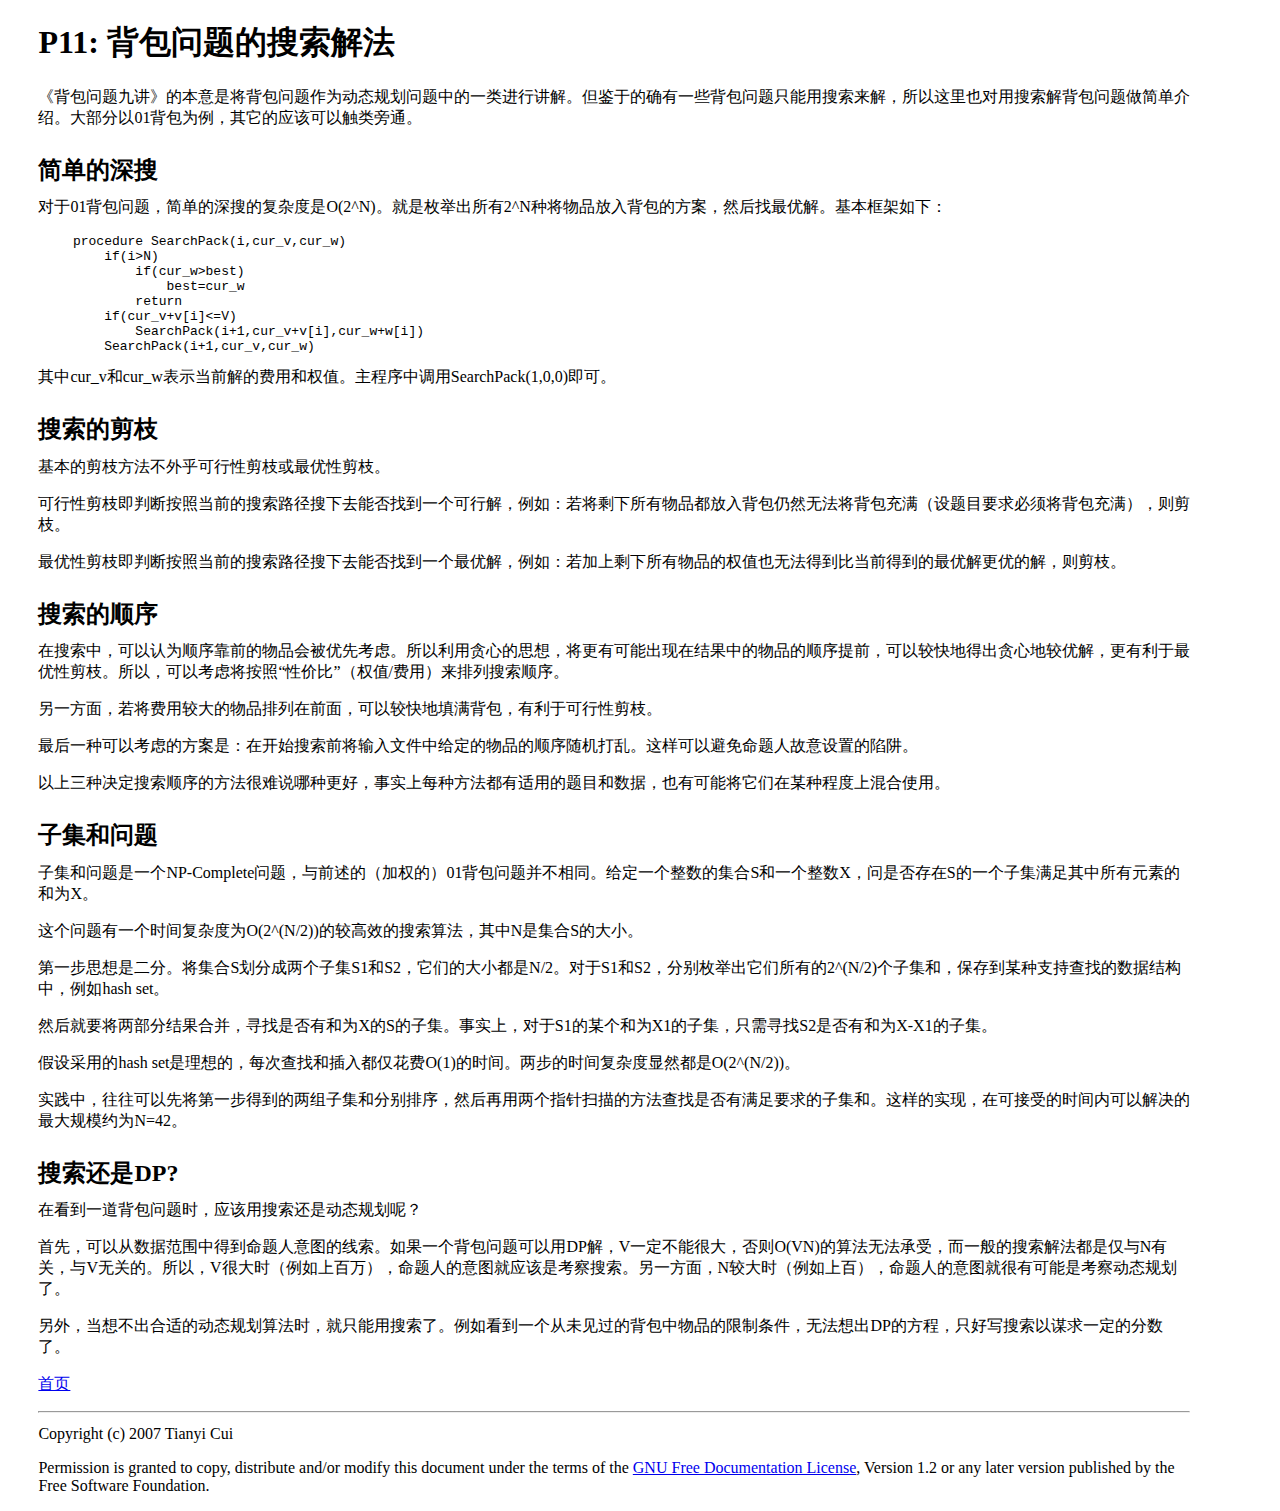
<file: pack/V1/P11.html>
<?xml version="1.0" encoding="utf-8-unix"?>
<!DOCTYPE html PUBLIC "-//W3C//DTD XHTML 1.0 Strict//EN"
    "http://www.w3.org/TR/xhtml1/DTD/xhtml1-strict.dtd">
<html xmlns="http://www.w3.org/1999/xhtml">
  <head>
    <title>P11: 背包问题的搜索解法</title>
    <meta name="generator" content="muse.el" />
    <meta http-equiv="Content-Type"
          content="text/html; charset=utf-8" />
    <style type="text/css">
body {
  background: white; color: black;
  margin-left: 3%; margin-right: 7%;
}

p { margin-top: 1% }
p.verse { margin-left: 3% }

.example { margin-left: 3% }

h2 {
  margin-top: 25px;
  margin-bottom: 0px;
}
h3 { margin-bottom: 0px; }
    </style>
  </head>
  <body>
    <h1>P11: 背包问题的搜索解法</h1>
    <!-- Page published by Emacs Muse begins here -->
<p>《背包问题九讲》的本意是将背包问题作为动态规划问题中的一类进行讲解。但鉴于的确有一些背包问题只能用搜索来解，所以这里也对用搜索解背包问题做简单介绍。大部分以01背包为例，其它的应该可以触类旁通。</p>

<h2>简单的深搜</h2>

<p class="first">对于01背包问题，简单的深搜的复杂度是O(2^N)。就是枚举出所有2^N种将物品放入背包的方案，然后找最优解。基本框架如下：</p>

<pre class="example">
procedure SearchPack(i,cur_v,cur_w)
    if(i&gt;N)
        if(cur_w&gt;best)
            best=cur_w
        return
    if(cur_v+v[i]&lt;=V)
        SearchPack(i+1,cur_v+v[i],cur_w+w[i])
    SearchPack(i+1,cur_v,cur_w)
</pre>

<p>其中cur_v和cur_w表示当前解的费用和权值。主程序中调用SearchPack(1,0,0)即可。</p>


<h2>搜索的剪枝</h2>

<p class="first">基本的剪枝方法不外乎可行性剪枝或最优性剪枝。</p>

<p>可行性剪枝即判断按照当前的搜索路径搜下去能否找到一个可行解，例如：若将剩下所有物品都放入背包仍然无法将背包充满（设题目要求必须将背包充满），则剪枝。</p>

<p>最优性剪枝即判断按照当前的搜索路径搜下去能否找到一个最优解，例如：若加上剩下所有物品的权值也无法得到比当前得到的最优解更优的解，则剪枝。</p>


<h2>搜索的顺序</h2>

<p class="first">在搜索中，可以认为顺序靠前的物品会被优先考虑。所以利用贪心的思想，将更有可能出现在结果中的物品的顺序提前，可以较快地得出贪心地较优解，更有利于最优性剪枝。所以，可以考虑将按照“性价比”（权值/费用）来排列搜索顺序。</p>

<p>另一方面，若将费用较大的物品排列在前面，可以较快地填满背包，有利于可行性剪枝。</p>

<p>最后一种可以考虑的方案是：在开始搜索前将输入文件中给定的物品的顺序随机打乱。这样可以避免命题人故意设置的陷阱。</p>

<p>以上三种决定搜索顺序的方法很难说哪种更好，事实上每种方法都有适用的题目和数据，也有可能将它们在某种程度上混合使用。</p>


<h2>子集和问题</h2>

<p class="first">子集和问题是一个NP-Complete问题，与前述的（加权的）01背包问题并不相同。给定一个整数的集合S和一个整数X，问是否存在S的一个子集满足其中所有元素的和为X。</p>

<p>这个问题有一个时间复杂度为O(2^(N/2))的较高效的搜索算法，其中N是集合S的大小。</p>

<p>第一步思想是二分。将集合S划分成两个子集S1和S2，它们的大小都是N/2。对于S1和S2，分别枚举出它们所有的2^(N/2)个子集和，保存到某种支持查找的数据结构中，例如hash set。</p>

<p>然后就要将两部分结果合并，寻找是否有和为X的S的子集。事实上，对于S1的某个和为X1的子集，只需寻找S2是否有和为X-X1的子集。</p>

<p>假设采用的hash set是理想的，每次查找和插入都仅花费O(1)的时间。两步的时间复杂度显然都是O(2^(N/2))。</p>

<p>实践中，往往可以先将第一步得到的两组子集和分别排序，然后再用两个指针扫描的方法查找是否有满足要求的子集和。这样的实现，在可接受的时间内可以解决的最大规模约为N=42。</p>


<h2>搜索还是DP?</h2>

<p class="first">在看到一道背包问题时，应该用搜索还是动态规划呢？</p>

<p>首先，可以从数据范围中得到命题人意图的线索。如果一个背包问题可以用DP解，V一定不能很大，否则O(VN)的算法无法承受，而一般的搜索解法都是仅与N有关，与V无关的。所以，V很大时（例如上百万），命题人的意图就应该是考察搜索。另一方面，N较大时（例如上百），命题人的意图就很有可能是考察动态规划了。</p>

<p>另外，当想不出合适的动态规划算法时，就只能用搜索了。例如看到一个从未见过的背包中物品的限制条件，无法想出DP的方程，只好写搜索以谋求一定的分数了。</p>

<p><a href="Index.html">首页</a></p>

<hr />

<p>Copyright (c)  2007  Tianyi Cui</p>

<p>Permission is granted to copy, distribute and/or modify this document under the terms of the <a href="http://www.gnu.org/licenses/fdl.txt">GNU Free Documentation License</a>, Version 1.2 or any later version published by the Free Software Foundation.</p>



<!-- Page published by Emacs Muse ends here -->
  </body>
</html>
</file>
